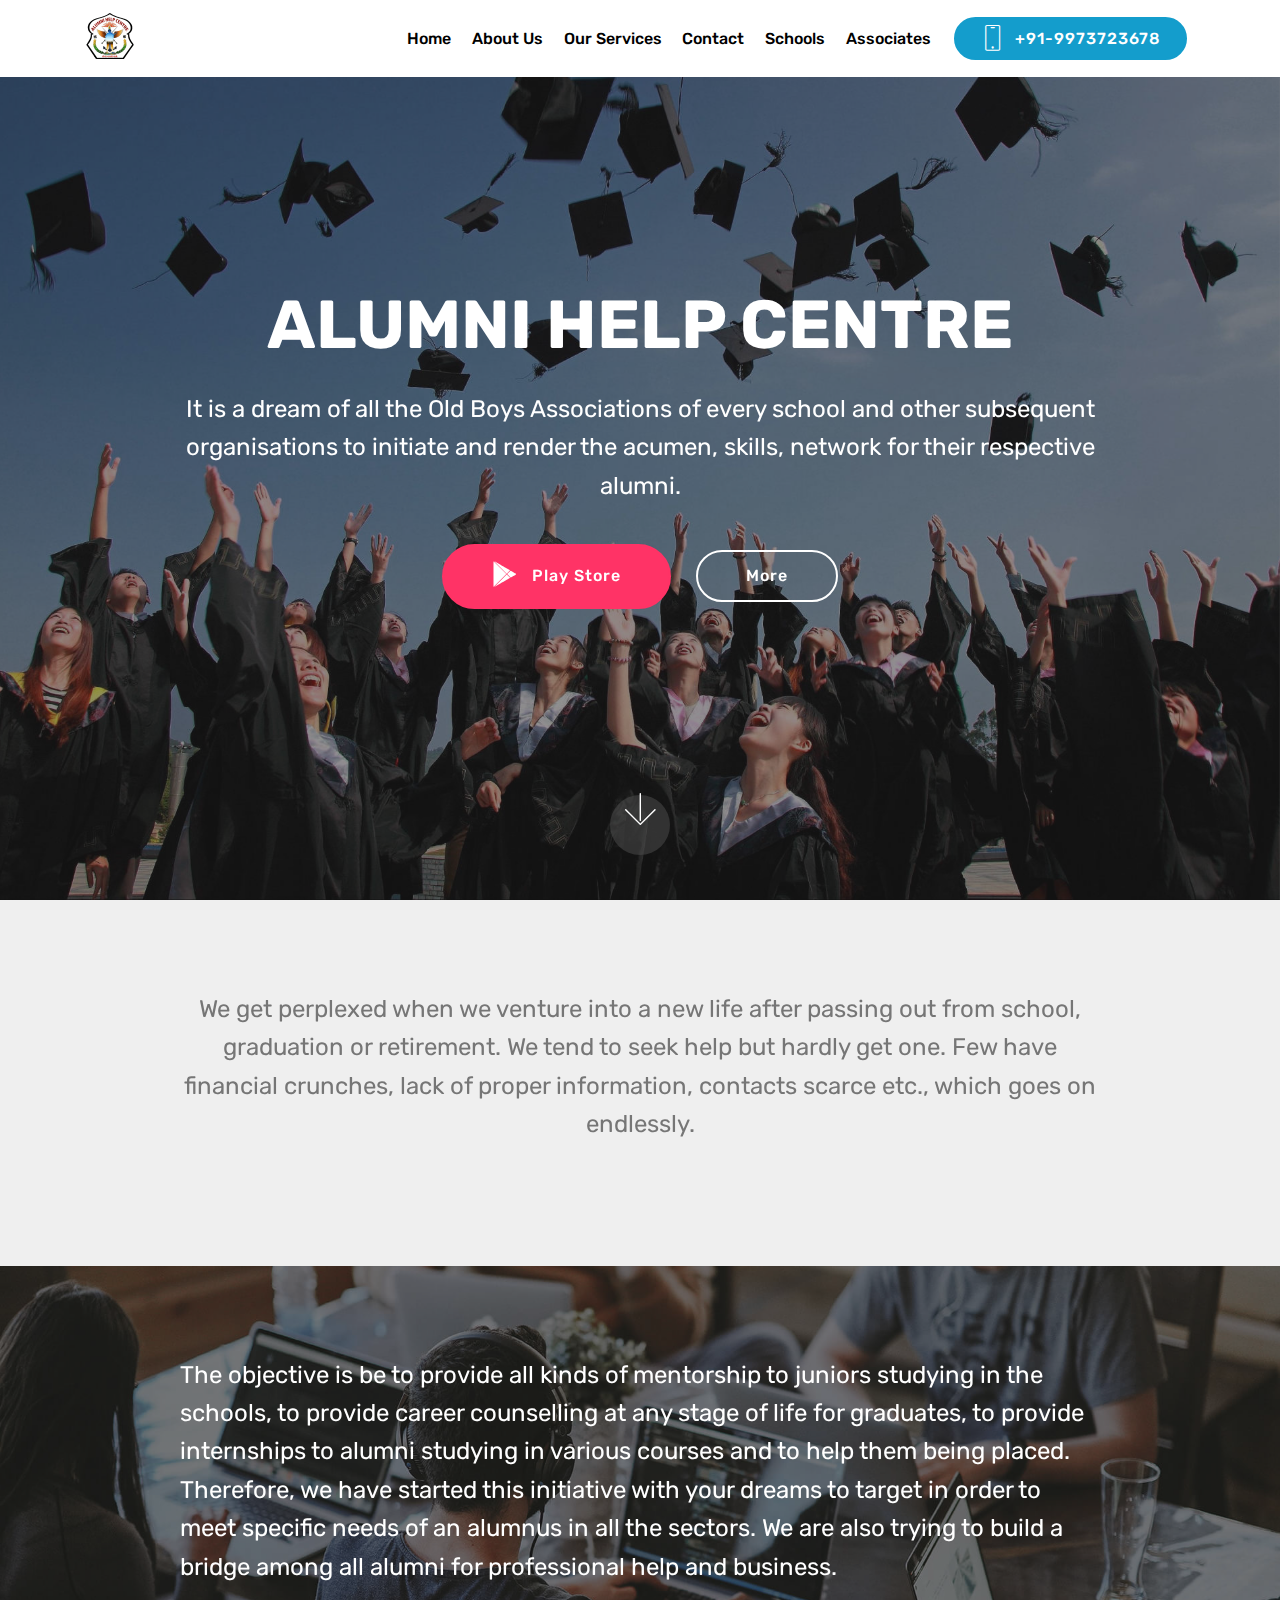
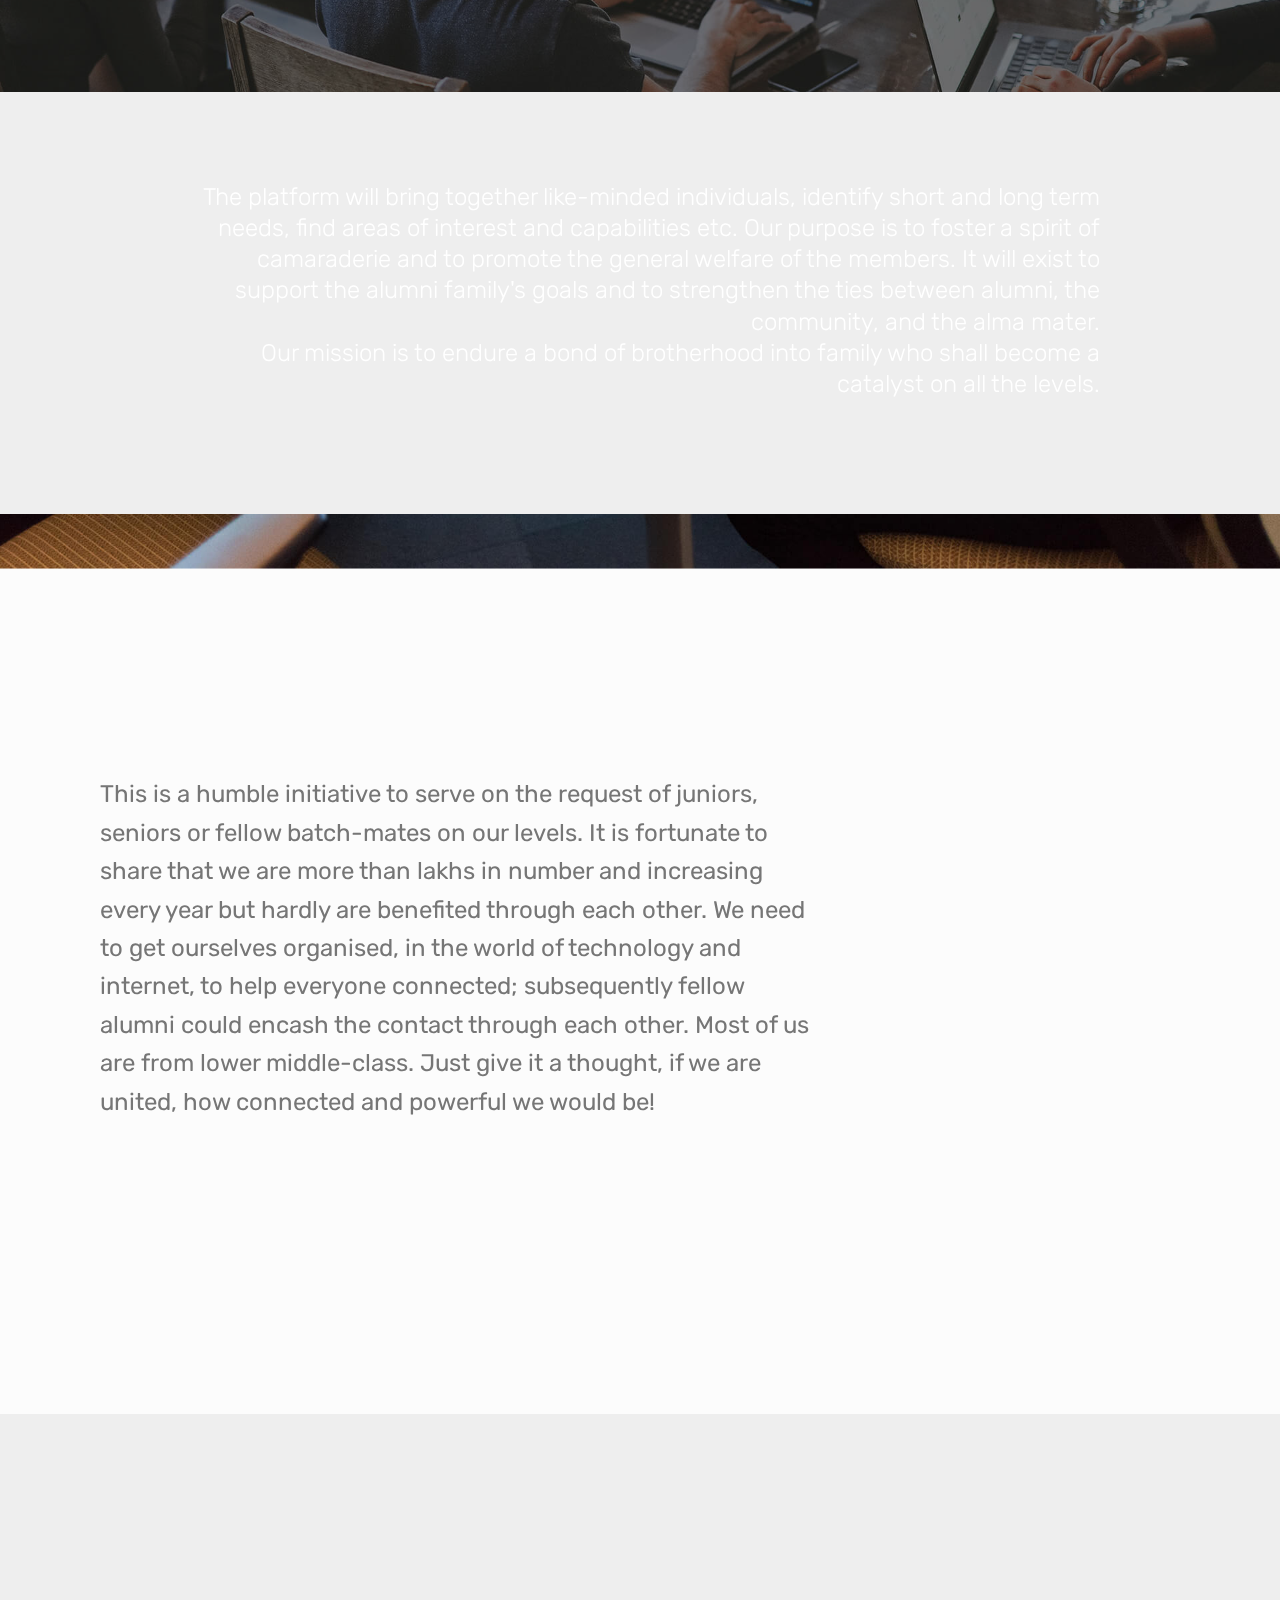
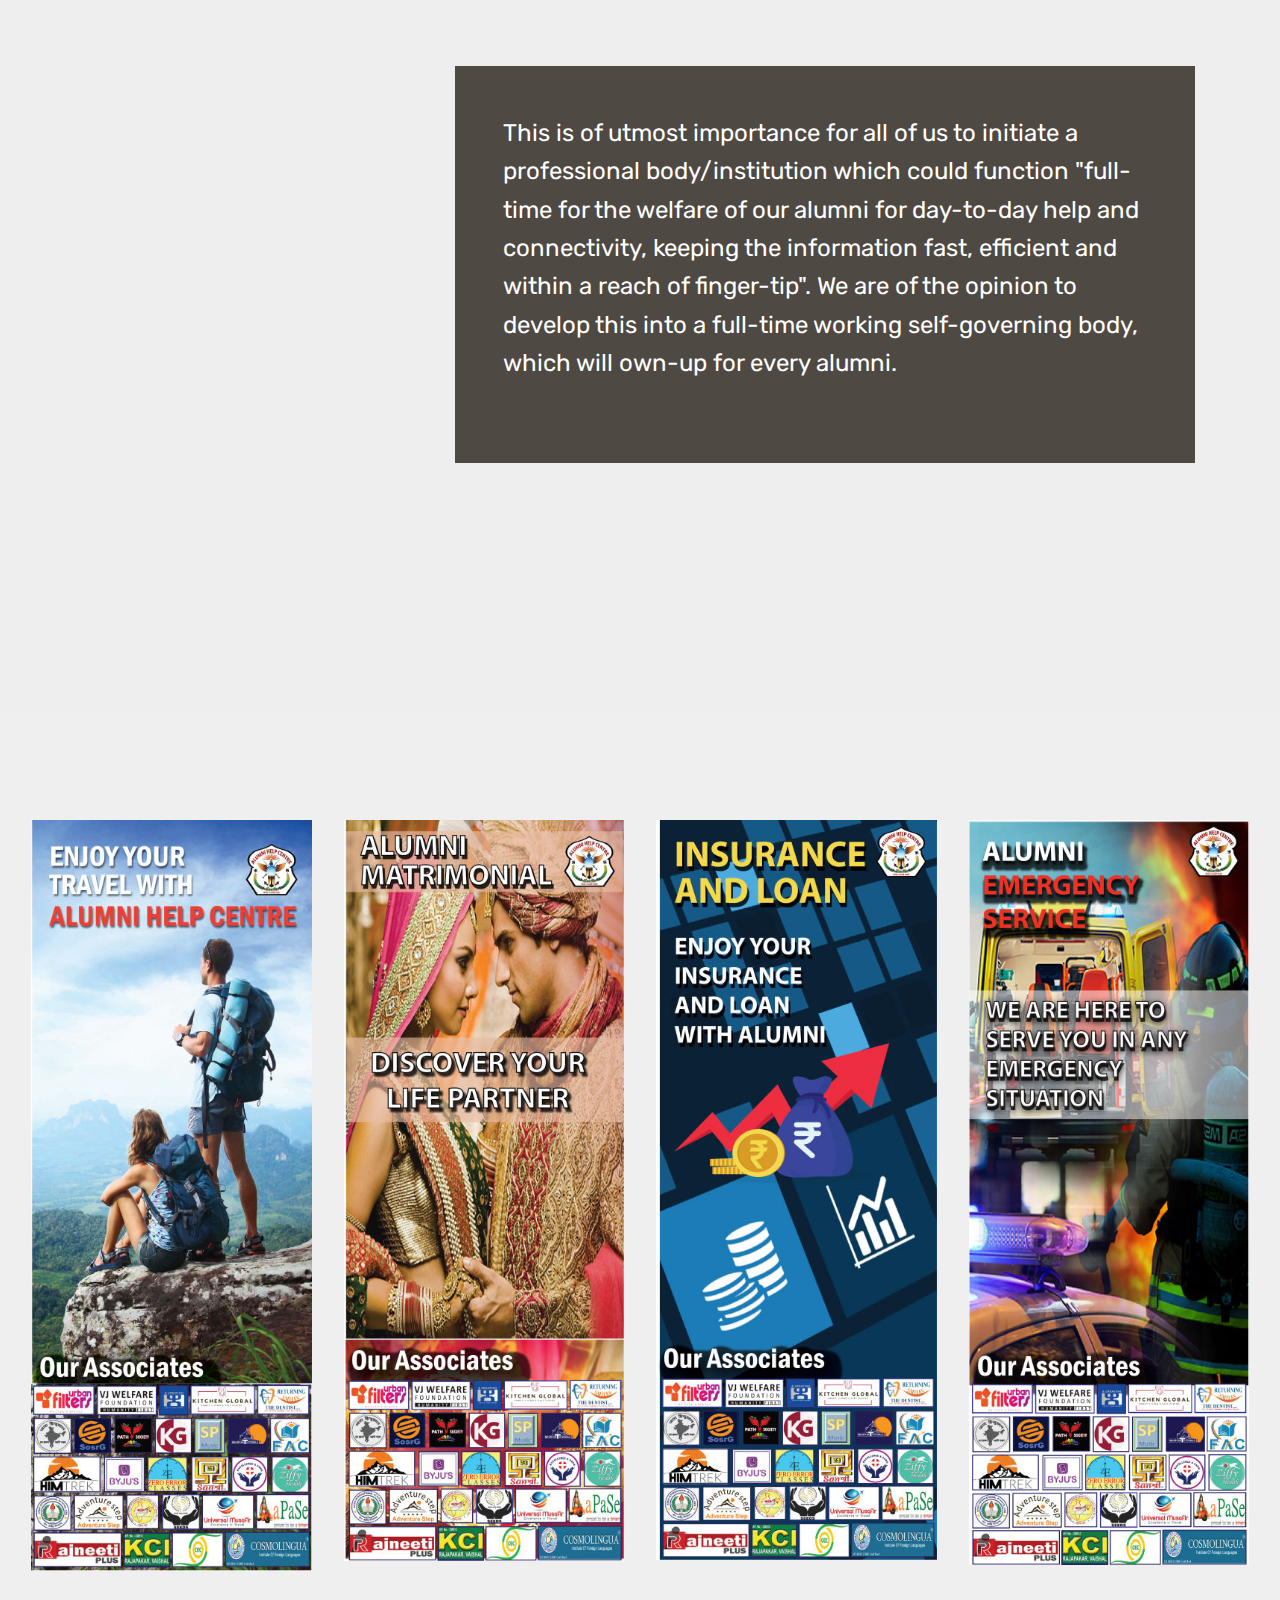
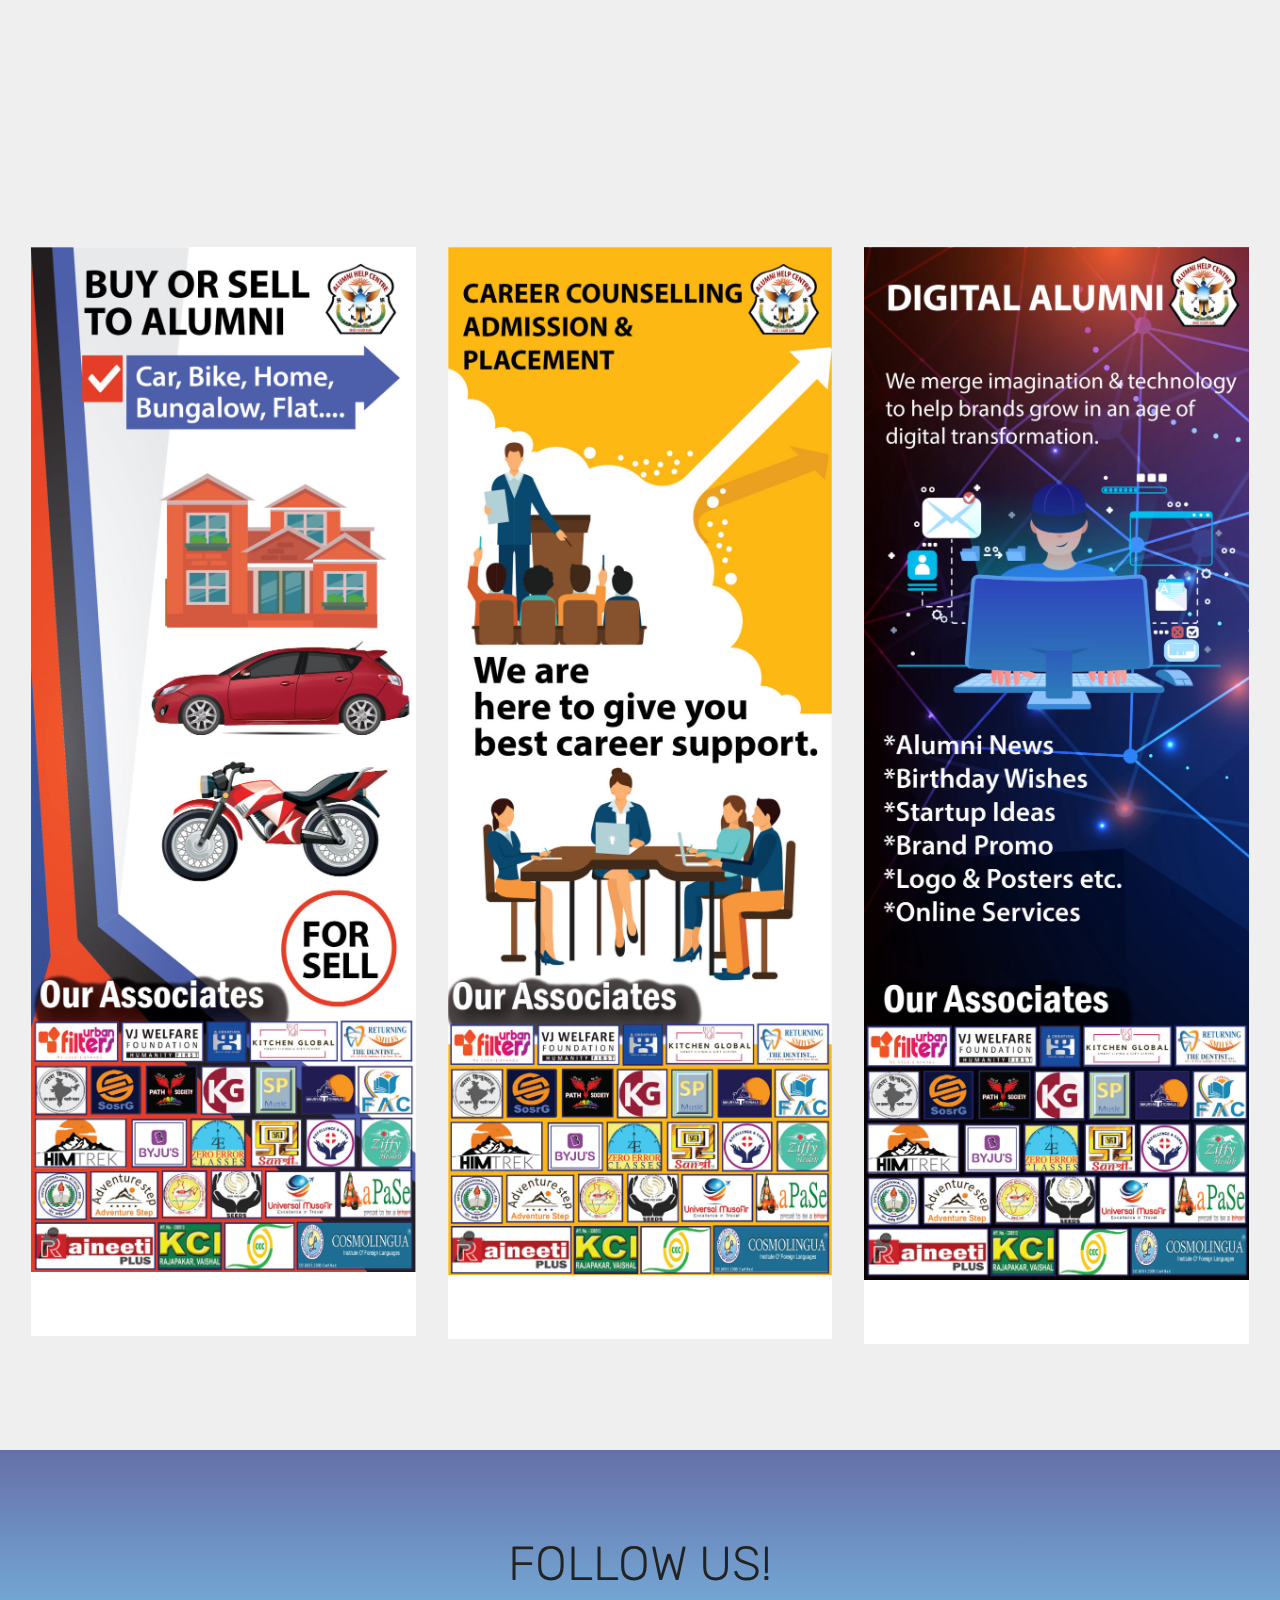
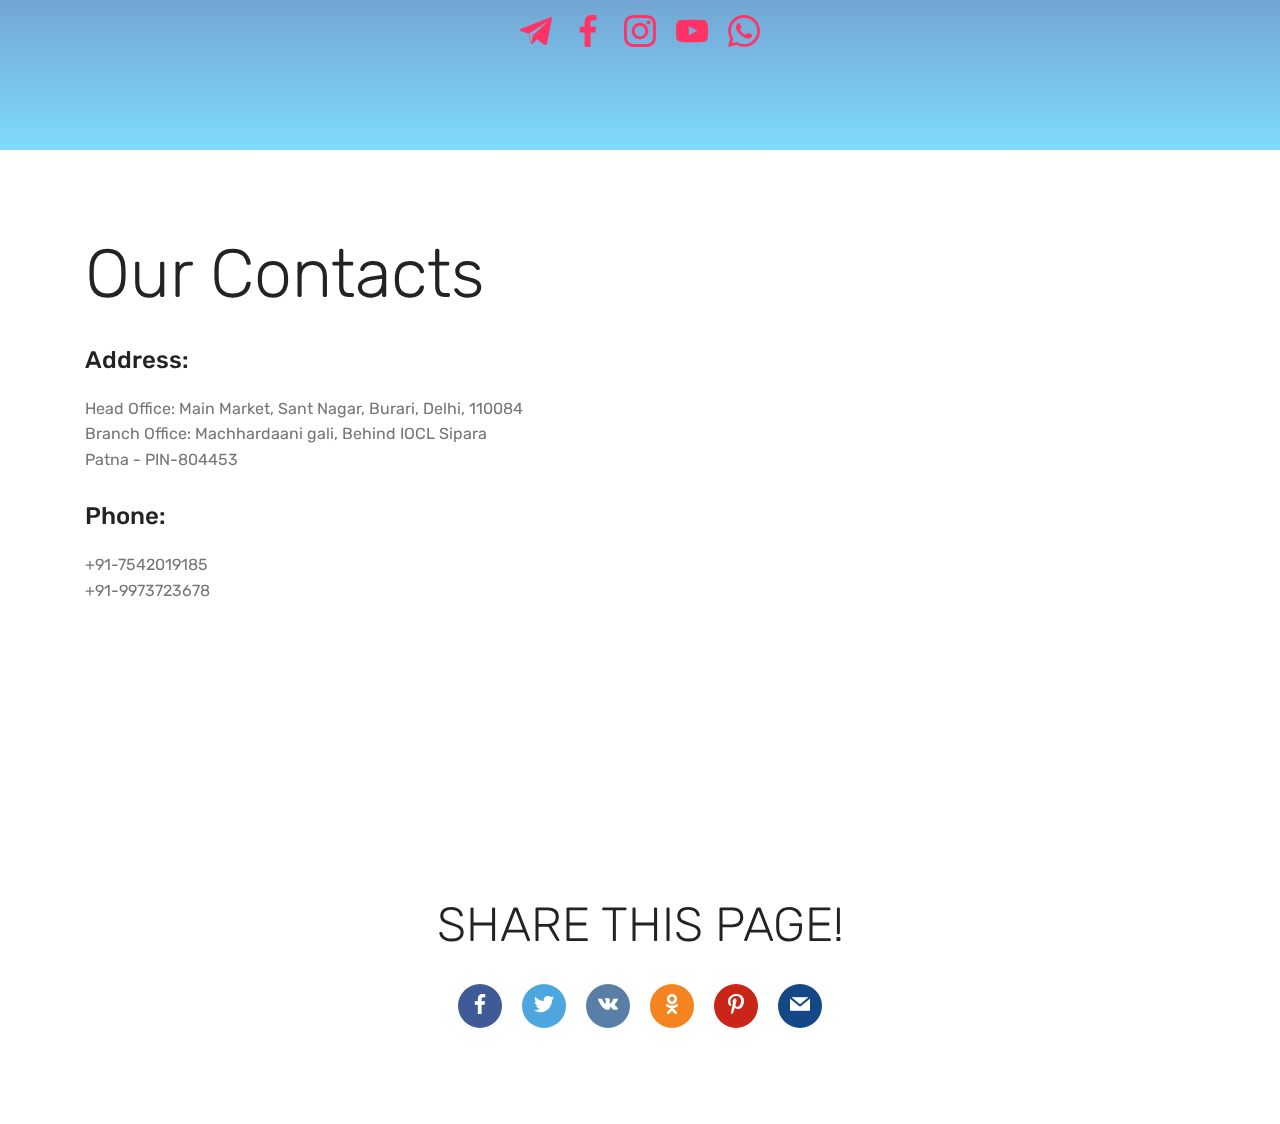
<file: index.html>
<!DOCTYPE html>
<html  >
<head>
  <!-- Site made with Mobirise Website Builder v4.11.6, https://mobirise.com -->
  <meta charset="UTF-8">
  <meta http-equiv="X-UA-Compatible" content="IE=edge">
  <meta name="generator" content="Mobirise v4.11.6, mobirise.com">
  <meta name="viewport" content="width=device-width, initial-scale=1, minimum-scale=1">
  <link rel="shortcut icon" href="assets/images/alumni-help-centre-png-122x122.png" type="image/x-icon">
  <meta name="description" content="">
  
  <title>Home</title>
  <link rel="stylesheet" href="assets/web/assets/mobirise-icons/mobirise-icons.css">
  <link rel="stylesheet" href="assets/bootstrap/css/bootstrap.min.css">
  <link rel="stylesheet" href="assets/bootstrap/css/bootstrap-grid.min.css">
  <link rel="stylesheet" href="assets/bootstrap/css/bootstrap-reboot.min.css">
  <link rel="stylesheet" href="assets/dropdown/css/style.css">
  <link rel="stylesheet" href="assets/tether/tether.min.css">
  <link rel="stylesheet" href="assets/socicon/css/styles.css">
  <link rel="stylesheet" href="assets/theme/css/style.css">
  <link rel="preload" as="style" href="assets/mobirise/css/mbr-additional.css"><link rel="stylesheet" href="assets/mobirise/css/mbr-additional.css" type="text/css">
  
  
  
</head>
<body>
  <section class="menu cid-scLhz4KxWT" once="menu" id="menu2-0">

    

    <nav class="navbar navbar-expand beta-menu navbar-dropdown align-items-center navbar-fixed-top navbar-toggleable-sm">
        <button class="navbar-toggler navbar-toggler-right" type="button" data-toggle="collapse" data-target="#navbarSupportedContent" aria-controls="navbarSupportedContent" aria-expanded="false" aria-label="Toggle navigation">
            <div class="hamburger">
                <span></span>
                <span></span>
                <span></span>
                <span></span>
            </div>
        </button>
        <div class="menu-logo">
            <div class="navbar-brand">
                <span class="navbar-logo">
                    <a href="#top">
                        <img src="assets/images/alumni-help-centre-png-122x122.png" alt="Mobirise" title="" style="height: 3.8rem;">
                    </a>
                </span>
                
            </div>
        </div>
        <div class="collapse navbar-collapse" id="navbarSupportedContent">
            <ul class="navbar-nav nav-dropdown" data-app-modern-menu="true"><li class="nav-item">
                    <a class="nav-link link text-black display-4" href="#top">
                        Home</a>
                </li><li class="nav-item"><a class="nav-link link text-black display-4" href="index.html#info3-9">
                        About Us</a></li><li class="nav-item"><a class="nav-link link text-black display-4" href="index.html#features17-6">
                        Our Services</a></li><li class="nav-item"><a class="nav-link link text-black display-4" href="index.html#contacts1-c">
                        Contact</a></li><li class="nav-item"><a class="nav-link link text-black display-4" href="#top">
                        Schools<br></a></li><li class="nav-item"><a class="nav-link link text-black display-4" href="page1.html#content2-i">
                        Associates<br></a></li></ul>
            <div class="navbar-buttons mbr-section-btn"><a class="btn btn-sm btn-primary display-4" href="tel:+1-234-567-8901">
                    <span class="btn-icon mbri-mobile mbr-iconfont mbr-iconfont-btn">
                    </span>
                    +91-9973723678</a></div>
        </div>
    </nav>
</section>

<section class="engine"><a href="https://mobirise.info/h">create a web page</a></section><section class="cid-scLhBVqjuV mbr-fullscreen mbr-parallax-background" id="header2-1">

    

    <div class="mbr-overlay" style="opacity: 0.5; background-color: rgb(35, 35, 35);"></div>

    <div class="container align-center">
        <div class="row justify-content-md-center">
            <div class="mbr-white col-md-10">
                <h1 class="mbr-section-title mbr-bold pb-3 mbr-fonts-style display-1">ALUMNI HELP CENTRE</h1>
                
                <p class="mbr-text pb-3 mbr-fonts-style display-5">
                    It is a dream of all the Old Boys Associations of every school and other subsequent organisations to initiate and render the acumen, skills, network for their respective alumni. 
                </p>
                <div class="mbr-section-btn"><a class="btn btn-md btn-secondary display-4" href="https://play.google.com/store/apps/details?id=com.akatechsoft.alumni" target="_blank"><span class="socicon socicon-play mbr-iconfont mbr-iconfont-btn"></span>Play Store</a>
                    <a class="btn btn-md btn-white-outline display-4" href="index.html#header16-2">More</a></div>
            </div>
        </div>
    </div>
    <div class="mbr-arrow hidden-sm-down" aria-hidden="true">
        <a href="#next">
            <i class="mbri-down mbr-iconfont"></i>
        </a>
    </div>
</section>

<section class="header1 cid-scLhCEGLIk" id="header16-2">

    

    

    <div class="container">
        <div class="row justify-content-md-center">
            <div class="col-md-10 align-center">
                
                
                <p class="mbr-text pb-3 mbr-fonts-style display-5">
                    We get perplexed when we venture into a new life after passing out from school, graduation or retirement. We tend to seek help but hardly get one. Few have financial crunches, lack of proper information, contacts scarce etc., which goes on endlessly.
                </p>
                
            </div>
        </div>
    </div>

</section>

<section class="mbr-section info3 cid-scLoQhemHf" id="info3-9">

    

    <div class="mbr-overlay" style="opacity: 0.5; background-color: rgb(35, 35, 35);">
    </div>

    <div class="container">
        <div class="row justify-content-center">
            <div class="media-container-column title col-12 col-md-10">
                
                
                <p class="mbr-text align-left mbr-white mbr-fonts-style display-5">
                    The objective is be to provide all kinds of mentorship to juniors studying in the schools, to provide career counselling at any stage of life for graduates, to provide internships to alumni studying in various courses and to help them being placed. Therefore, we have started this initiative with your dreams to target in order to meet specific needs of an alumnus in all the sectors. We are also trying to build a bridge among all alumni for professional help and business.
                </p>
                
            </div>
        </div>
    </div>
</section>

<section class="mbr-section info4 cid-scLoRgTZ7q" data-bg-video="http://www.youtube.com/watch?v=uNCr7NdOJgw" id="info4-a">

    

    
    <div class="container">
        <div class="justify-content-center row">
            <div class="media-container-column title col-12 col-md-10">
                
                <h3 class="mbr-section-subtitle align-right mbr-light mbr-white pb-3 mbr-fonts-style display-5">The platform will bring together like-minded individuals, identify short and long term needs, find areas of interest and capabilities etc. Our purpose is to foster a spirit of camaraderie and to promote the general welfare of the members. It will exist to support the alumni family's goals and to strengthen the ties between alumni, the community, and the alma mater.
<div>Our mission is to endure a bond of brotherhood into family who shall become a catalyst on all the levels.</div></h3>
                
                
            </div>
        </div>
    </div>
</section>

<section class="header9 cid-scLhERB6AD mbr-fullscreen mbr-parallax-background" id="header9-3">

    

    <div class="mbr-overlay" style="opacity: 0.8; background-color: rgb(255, 255, 255);">
    </div>

    <div class="container">
        <div class="media-container-column mbr-white col-lg-8 col-md-10">
            
            
            <p class="mbr-text align-left pb-3 mbr-fonts-style display-5">
                This is a humble initiative to serve on the request of juniors, seniors or fellow batch-mates on our levels. It is fortunate to share that we are more than lakhs in number and increasing every year but hardly are benefited through each other. We need to get ourselves organised, in the world of technology and internet, to help everyone connected; subsequently fellow alumni could encash the contact through each other. Most of us are from lower middle-class. Just give it a thought, if we are united, how connected and powerful we would be!
            </p>
            
        </div>
    </div>

    
</section>

<section class="header10 cid-scLhHejs7m mbr-fullscreen mbr-parallax-background" id="header10-4">

    

    

    <div class="container">
        <div class="media-container-column mbr-white p-5 align-left col-lg-8 col-md-10 ml-auto">
            
            
            <p class="mbr-text pb-3 mbr-fonts-style display-5">
               This is of utmost importance for all of us to initiate a professional body/institution which could function "full-time for the welfare of our alumni for day-to-day help and connectivity, keeping the information fast, efficient and within a reach of finger-tip". We are of the opinion to develop this into a full-time working self-governing body, which will own-up for every alumni. </p>
            
        </div>
    </div>

    
</section>

<section class="features17 cid-scLhRyu34e" id="features17-6">
    
    

    
    <div class="container-fluid">
        <div class="media-container-row">
            <div class="card p-3 col-12 col-md-6 col-lg-3">
                <div class="card-wrapper">
                    <div class="card-img">
                        <img src="assets/images/travel-376x1006.jpg" alt="Mobirise" title="">
                    </div>
                    <div class="card-box">
                        
                        
                    </div>
                </div>
            </div>

            <div class="card p-3 col-12 col-md-6 col-lg-3">
                <div class="card-wrapper">
                    <div class="card-img">
                        <img src="assets/images/matrimonial-376x993.jpg" alt="Mobirise" title="">
                    </div>
                    <div class="card-box">
                        
                        
                    </div>
                </div>
            </div>

            <div class="card p-3 col-12 col-md-6 col-lg-3">
                <div class="card-wrapper">
                    <div class="card-img">
                        <img src="assets/images/insurance-and-loan-376x991.jpg" alt="Mobirise" title="">
                    </div>
                    <div class="card-box">
                        
                        
                    </div>
                </div>
            </div>

            <div class="card p-3 col-12 col-md-6 col-lg-3">
                <div class="card-wrapper">
                    <div class="card-img">
                        <img src="assets/images/emergency-376x999.jpg" alt="Mobirise" title="">
                    </div>
                    <div class="card-box">
                        
                        
                    </div>
                </div>
            </div>
            
            
        </div>
    </div>
</section>

<section class="features17 cid-scLpPaei5H" id="features17-b">
    
    

    
    <div class="container-fluid">
        <div class="media-container-row">
            <div class="card p-3 col-12 col-md-6 col-lg-4">
                <div class="card-wrapper">
                    <div class="card-img">
                        <img src="assets/images/buy-sell-816x2175.jpg" alt="Mobirise" title="">
                    </div>
                    <div class="card-box">
                        
                        
                    </div>
                </div>
            </div>

            <div class="card p-3 col-12 col-md-6 col-lg-4">
                <div class="card-wrapper">
                    <div class="card-img">
                        <img src="assets/images/career-counselling-816x2182.jpg" alt="Mobirise" title="">
                    </div>
                    <div class="card-box">
                        
                        
                    </div>
                </div>
            </div>

            <div class="card p-3 col-12 col-md-6 col-lg-4">
                <div class="card-wrapper">
                    <div class="card-img">
                        <img src="assets/images/digital-alumni-816x2191.jpg" alt="Mobirise" title="">
                    </div>
                    <div class="card-box">
                        
                        
                    </div>
                </div>
            </div>

            
            
            
        </div>
    </div>
</section>

<section class="cid-shx63rYPtU" id="social-buttons2-d">

    

    

    <div class="container">
        <div class="media-container-row">
            <div class="col-md-8 align-center">
                <h2 class="pb-3 mbr-fonts-style display-2">
                    FOLLOW US!
                </h2>
                <div class="social-list pl-0 mb-0">
                    <a href="https://t.me/joinchat/GBepr0RTyFq6ygOL2AxkhA" target="_blank">
                        <span class="px-2 mbr-iconfont mbr-iconfont-social socicon-telegram socicon"></span>
                    </a>
                    <a href="https://www.facebook.com/pages/Mobirise/1616226671953247" target="_blank">
                        <span class="px-2 socicon-facebook socicon mbr-iconfont mbr-iconfont-social"></span>
                    </a>
                    <a href="https://instagram.com/mobirise" target="_blank">
                        <span class="px-2 socicon-instagram socicon mbr-iconfont mbr-iconfont-social"></span>
                    </a>
                    <a href="https://www.youtube.com/channel/UCV2CpcRna0sYa8rmeE4r8LQ" target="_blank">
                        <span class="px-2 mbr-iconfont mbr-iconfont-social socicon-youtube socicon"></span>
                    </a>
                    <a href="https://chat.whatsapp.com/Jss7WQSvBPXLV7vImveSvM" target="_blank">
                        <span class="px-2 mbr-iconfont mbr-iconfont-social socicon-whatsapp socicon"></span>
                    </a>
                </div>
            </div>
        </div>
    </div>
</section>

<section class="mbr-section contacts1 cid-shwWfMQJty" id="contacts1-c">
    <!---->
    
    <!---->
    <!--Overlay-->
    
    <!--Container-->
    <div class="container">
        <div class="row">
            <!--Titles-->
            <div class="title col-12">
                <h2 class="align-left mbr-fonts-style display-1">
                    Our Contacts
                </h2>
                
            </div>
            <!--Left-->
            <div class="col-12 col-md-6">
                <div class="left-block wrapper">
                    <div class="b b-adress">
                        <h5 class="align-left mbr-fonts-style m-0 display-5">
                            Address:
                        </h5>
                        <p class="mbr-text align-left mbr-fonts-style display-7">Head Office: Main Market, Sant Nagar, Burari, Delhi, 110084<br>Branch Office: Machhardaani gali, Behind IOCL Sipara<br>Patna - PIN-804453<br></p>
                    </div>
                    <div class="b b-phone">
                        <h5 class="align-left mbr-fonts-style m-0 display-5">
                            Phone:
                        </h5>
                        <p class="mbr-text align-left mbr-fonts-style display-7">+91-7542019185<br>+91-9973723678</p>
                    </div>
                    
                </div>
            </div>
            <!--Right-->
            <div class="col-12 col-md-6">
                <div class="google-map"><iframe frameborder="0" style="border:0" src="https://www.google.com/maps/embed?pb=!1m18!1m12!1m3!1d3499.1405059686394!2d77.21334781508449!3d28.715346682385153!2m3!1f0!2f0!3f0!3m2!1i1024!2i768!4f13.1!3m3!1m2!1s0x390cfe09c33703ab%3A0x566749edcb29059d!2sMain%20Market%20Ln%2C%20Delhi%2C%20110009!5e0!3m2!1sen!2sin!4v1606582411839!5m2!1sen!2sin" allowfullscreen=""></iframe></div>
            </div>
        </div>
    </div>
</section>

<section class="cid-scLi1vCwBK" id="social-buttons3-8">
    
    

    

    <div class="container">
        <div class="media-container-row">
            <div class="col-md-8 align-center">
                <h2 class="pb-3 mbr-section-title mbr-fonts-style display-2">
                    SHARE THIS PAGE!
                </h2>
                <div>
                    <div class="mbr-social-likes">
                        <span class="btn btn-social socicon-bg-facebook facebook mx-2" title="Share link on Facebook">
                            <i class="socicon socicon-facebook"></i>
                        </span>
                        <span class="btn btn-social twitter socicon-bg-twitter mx-2" title="Share link on Twitter">
                            <i class="socicon socicon-twitter"></i>
                        </span>
                        <span class="btn btn-social vkontakte socicon-bg-vkontakte mx-2" title="Share link on VKontakte">
                            <i class="socicon socicon-vkontakte"></i>
                        </span>
                        <span class="btn btn-social odnoklassniki socicon-bg-odnoklassniki mx-2" title="Share link on Odnoklassniki">
                            <i class="socicon socicon-odnoklassniki"></i>
                        </span>
                        <span class="btn btn-social pinterest socicon-bg-pinterest mx-2" title="Share link on Pinterest">
                            <i class="socicon socicon-pinterest"></i>
                        </span>
                        <span class="btn btn-social mailru socicon-bg-mail mx-2" title="Share link on Mailru">
                            <i class="socicon socicon-mail"></i>
                        </span>
                    </div>
                </div>
            </div>
        </div>
    </div>
</section>


  <script src="assets/web/assets/jquery/jquery.min.js"></script>
  <script src="assets/popper/popper.min.js"></script>
  <script src="assets/bootstrap/js/bootstrap.min.js"></script>
  <script src="assets/parallax/jarallax.min.js"></script>
  <script src="assets/smoothscroll/smooth-scroll.js"></script>
  <script src="assets/dropdown/js/nav-dropdown.js"></script>
  <script src="assets/dropdown/js/navbar-dropdown.js"></script>
  <script src="assets/tether/tether.min.js"></script>
  <script src="assets/ytplayer/jquery.mb.ytplayer.min.js"></script>
  <script src="assets/vimeoplayer/jquery.mb.vimeo_player.js"></script>
  <script src="assets/sociallikes/social-likes.js"></script>
  <script src="assets/touchswipe/jquery.touch-swipe.min.js"></script>
  <script src="assets/theme/js/script.js"></script>
  
  
</body>
</html>
</file>
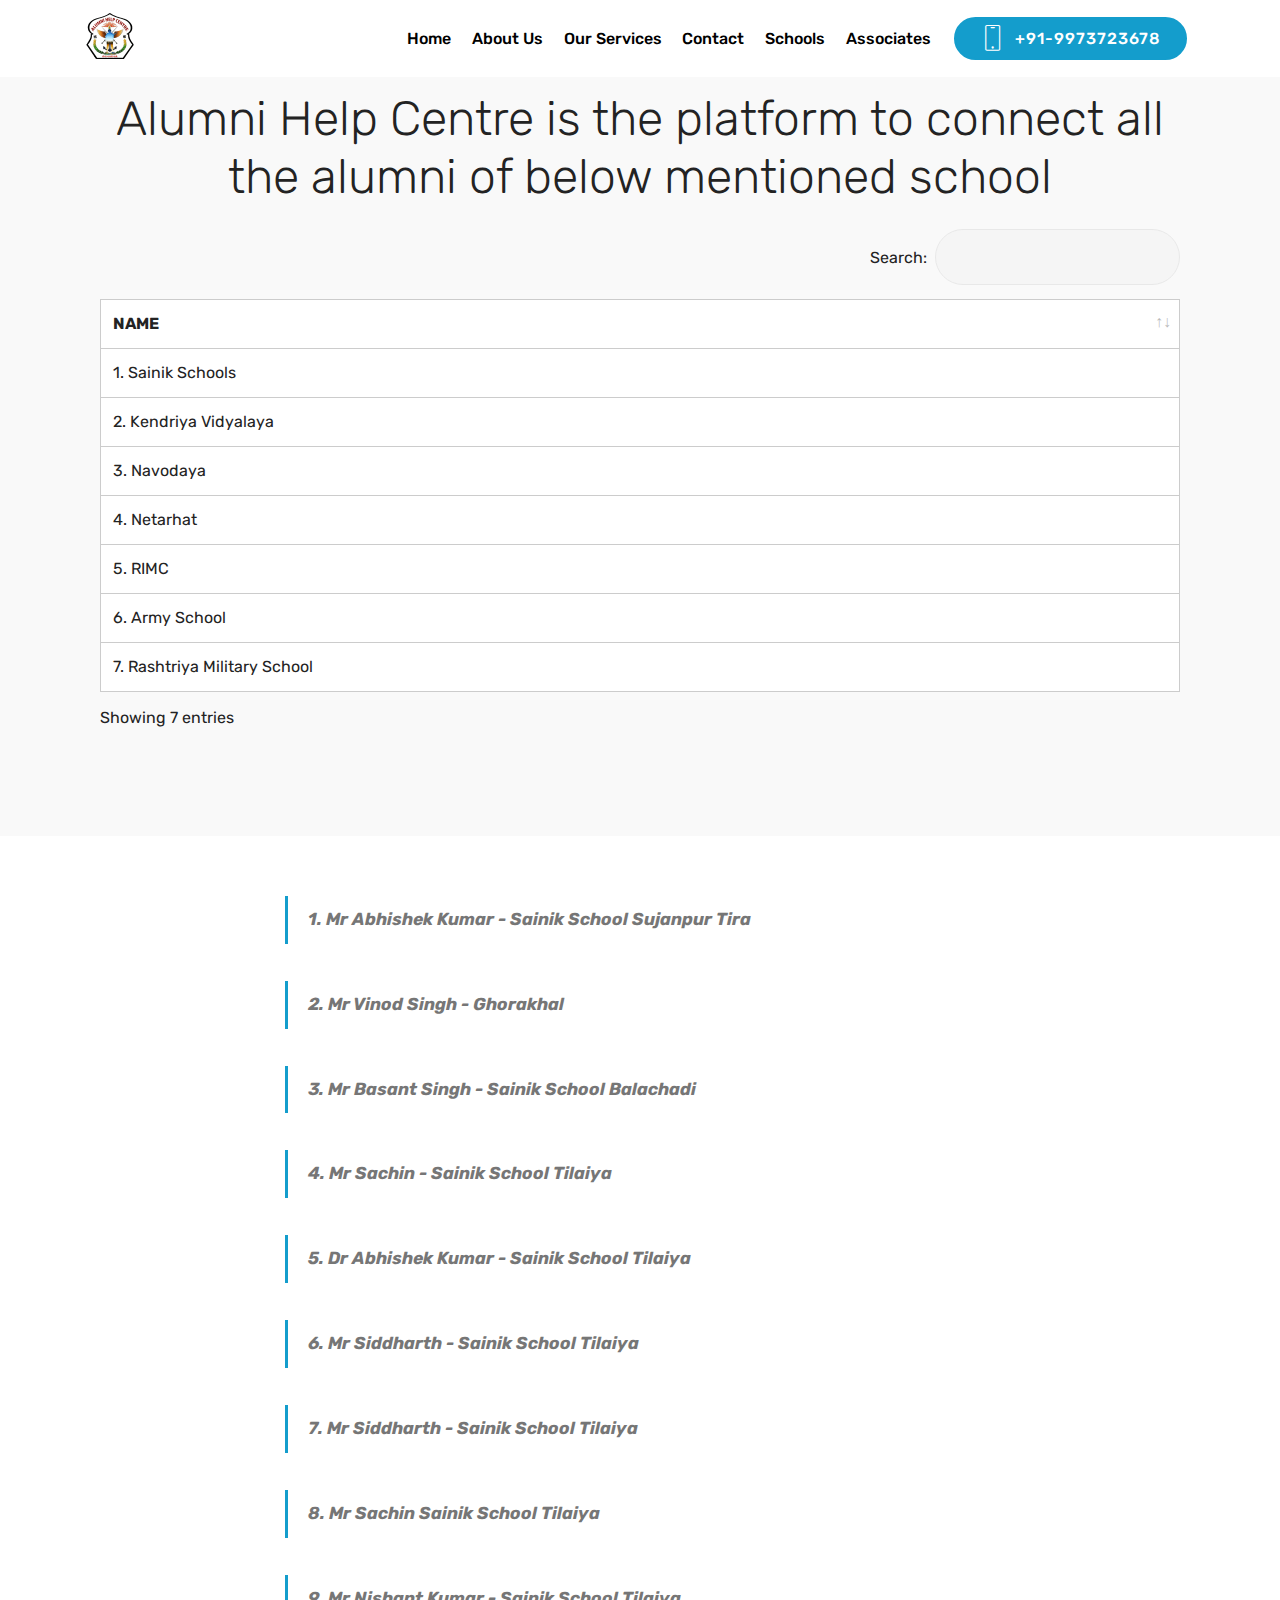
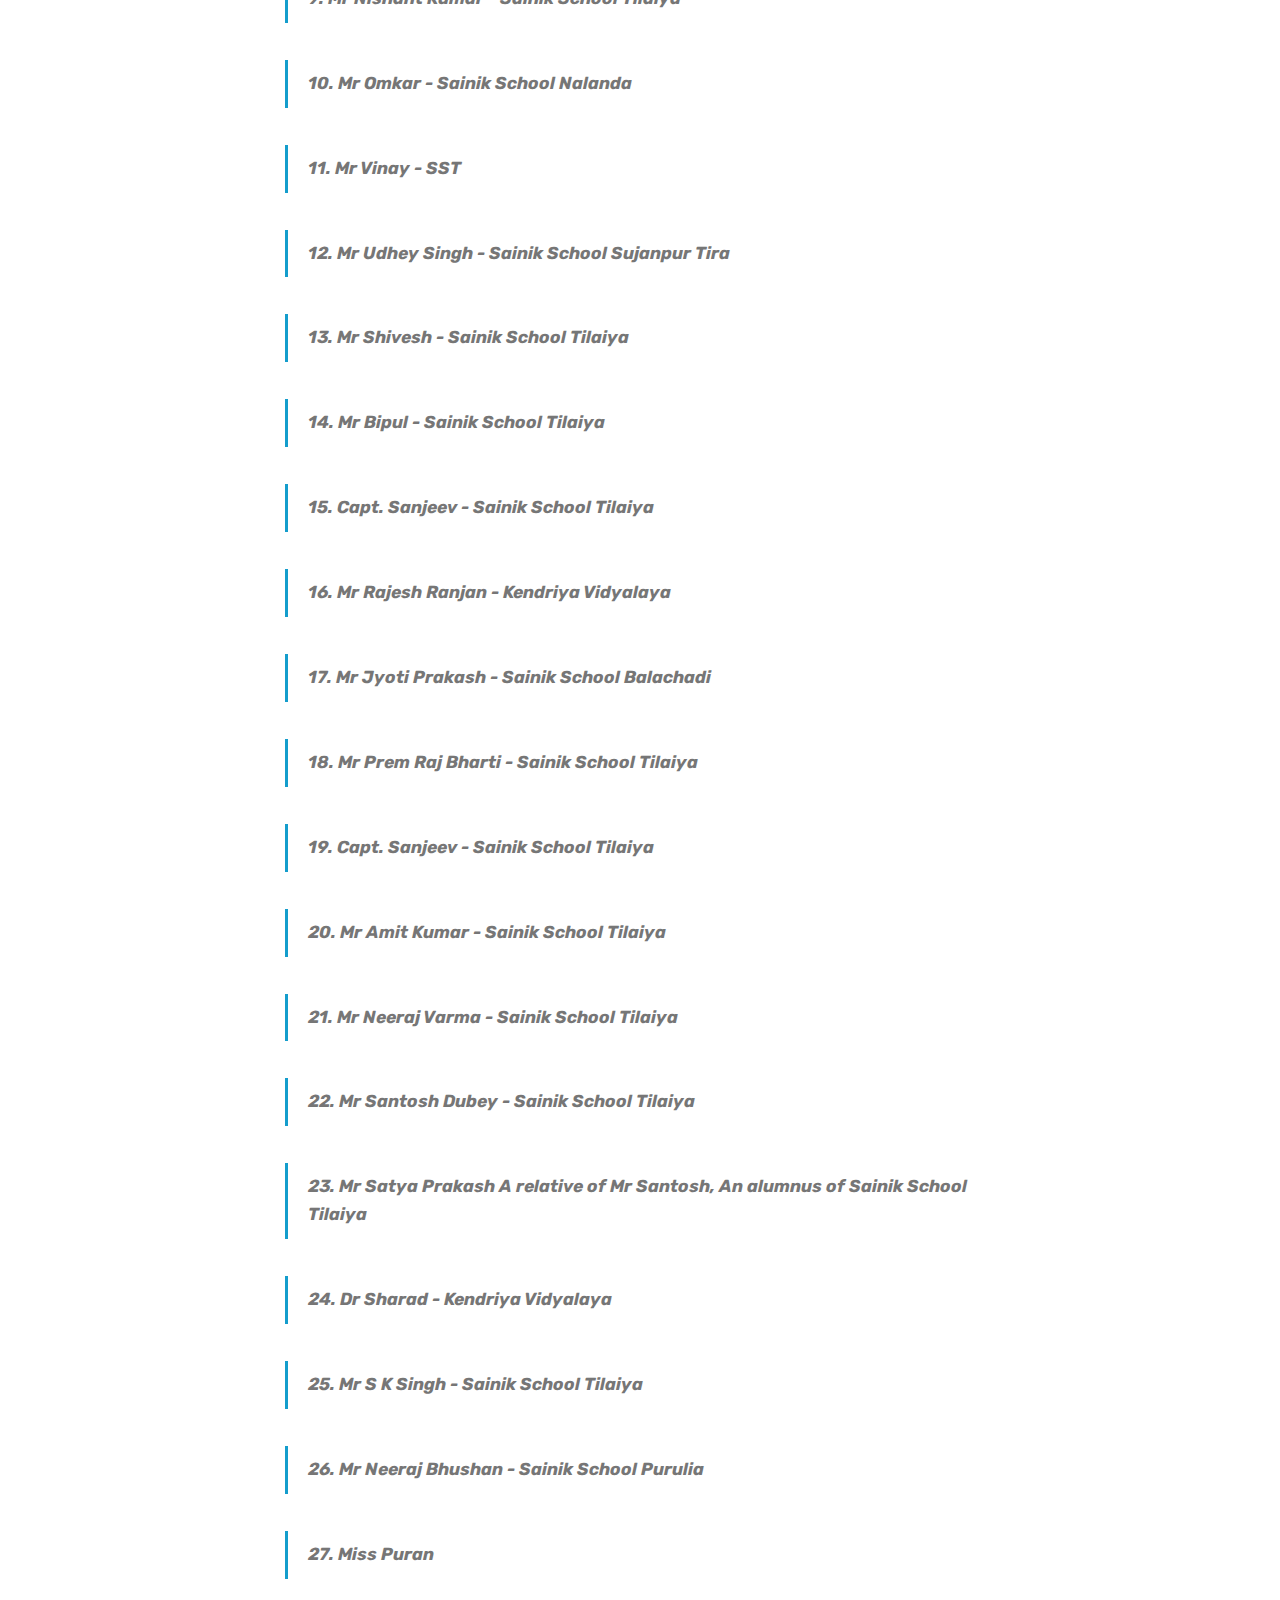
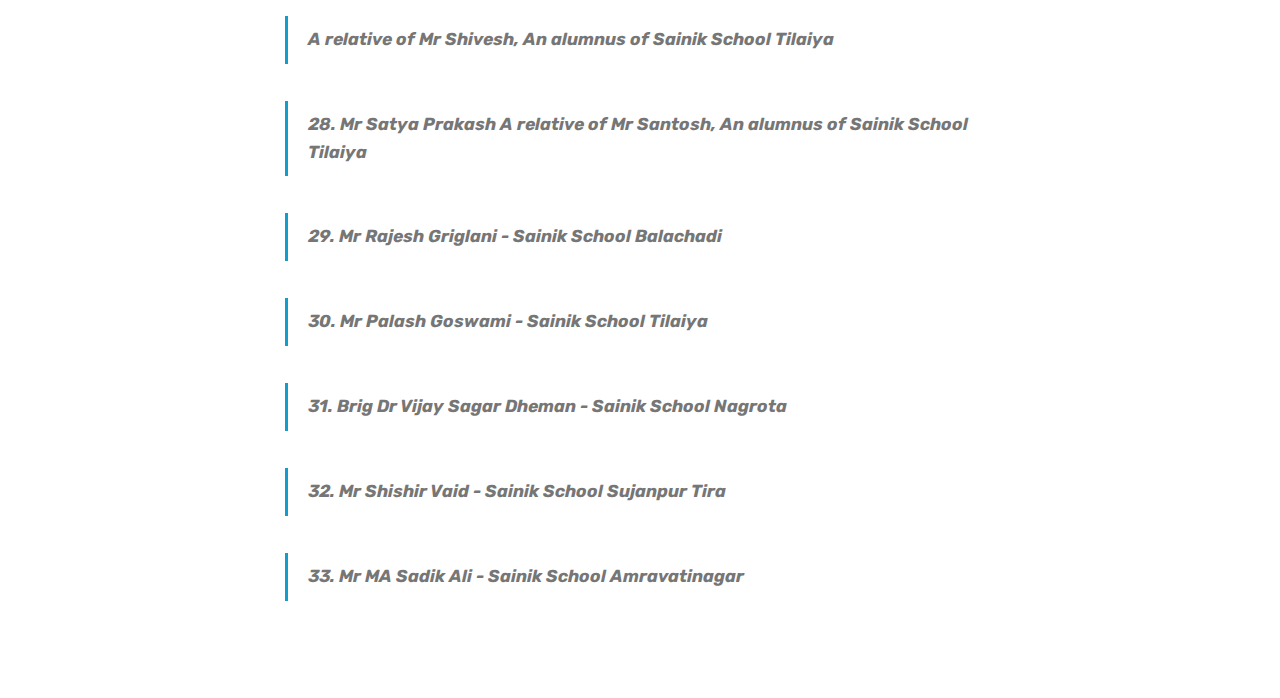
<file: page1.html>
<!DOCTYPE html>
<html  >
<head>
  <!-- Site made with Mobirise Website Builder v4.11.6, https://mobirise.com -->
  <meta charset="UTF-8">
  <meta http-equiv="X-UA-Compatible" content="IE=edge">
  <meta name="generator" content="Mobirise v4.11.6, mobirise.com">
  <meta name="viewport" content="width=device-width, initial-scale=1, minimum-scale=1">
  <link rel="shortcut icon" href="assets/images/alumni-help-centre-png-122x122.png" type="image/x-icon">
  <meta name="description" content="Associated Schools">
  
  <title>Schools</title>
  <link rel="stylesheet" href="assets/web/assets/mobirise-icons/mobirise-icons.css">
  <link rel="stylesheet" href="assets/bootstrap/css/bootstrap.min.css">
  <link rel="stylesheet" href="assets/bootstrap/css/bootstrap-grid.min.css">
  <link rel="stylesheet" href="assets/bootstrap/css/bootstrap-reboot.min.css">
  <link rel="stylesheet" href="assets/tether/tether.min.css">
  <link rel="stylesheet" href="assets/dropdown/css/style.css">
  <link rel="stylesheet" href="assets/datatables/data-tables.bootstrap4.min.css">
  <link rel="stylesheet" href="assets/theme/css/style.css">
  <link rel="preload" as="style" href="assets/mobirise/css/mbr-additional.css"><link rel="stylesheet" href="assets/mobirise/css/mbr-additional.css" type="text/css">
  
  
  
</head>
<body>
  <section class="menu cid-scLhz4KxWT" once="menu" id="menu2-e">

    

    <nav class="navbar navbar-expand beta-menu navbar-dropdown align-items-center navbar-fixed-top navbar-toggleable-sm">
        <button class="navbar-toggler navbar-toggler-right" type="button" data-toggle="collapse" data-target="#navbarSupportedContent" aria-controls="navbarSupportedContent" aria-expanded="false" aria-label="Toggle navigation">
            <div class="hamburger">
                <span></span>
                <span></span>
                <span></span>
                <span></span>
            </div>
        </button>
        <div class="menu-logo">
            <div class="navbar-brand">
                <span class="navbar-logo">
                    <a href="#top">
                        <img src="assets/images/alumni-help-centre-png-122x122.png" alt="Mobirise" title="" style="height: 3.8rem;">
                    </a>
                </span>
                
            </div>
        </div>
        <div class="collapse navbar-collapse" id="navbarSupportedContent">
            <ul class="navbar-nav nav-dropdown" data-app-modern-menu="true"><li class="nav-item">
                    <a class="nav-link link text-black display-4" href="#top">
                        Home</a>
                </li><li class="nav-item"><a class="nav-link link text-black display-4" href="index.html#info3-9">
                        About Us</a></li><li class="nav-item"><a class="nav-link link text-black display-4" href="index.html#features17-6">
                        Our Services</a></li><li class="nav-item"><a class="nav-link link text-black display-4" href="index.html#contacts1-c">
                        Contact</a></li><li class="nav-item"><a class="nav-link link text-black display-4" href="#top">
                        Schools<br></a></li><li class="nav-item"><a class="nav-link link text-black display-4" href="page1.html#content2-i">
                        Associates<br></a></li></ul>
            <div class="navbar-buttons mbr-section-btn"><a class="btn btn-sm btn-primary display-4" href="tel:+1-234-567-8901">
                    <span class="btn-icon mbri-mobile mbr-iconfont mbr-iconfont-btn">
                    </span>
                    +91-9973723678</a></div>
        </div>
    </nav>
</section>

<section class="engine"><a href="https://mobirise.info/w">html5 templates</a></section><section class="section-table cid-shyoAzmzFp" id="table1-f">

  
  
  <div class="container container-table">
      <h2 class="mbr-section-title mbr-fonts-style align-center pb-3 display-2">Alumni Help Centre is the platform to connect all the alumni of below mentioned  school</h2>
      
      <div class="table-wrapper">
        <div class="container">
          <div class="row search">
            <div class="col-md-6"></div>
            <div class="col-md-6">
                <div class="dataTables_filter">
                  <label class="searchInfo mbr-fonts-style display-7">Search:</label>
                  <input class="form-control input-sm" disabled="">
                </div>
            </div>
          </div>
        </div>

        <div class="container scroll">
          <table class="table isSearch" cellspacing="0">
            <thead>
              <tr class="table-heads ">
                  
                  
                  
                  
              <th class="head-item mbr-fonts-style display-7">
                      NAME</th></tr>
            </thead>

            <tbody>
              
              
              
              
            <tr> 
                
                
                
                
              <td class="body-item mbr-fonts-style display-7">1. Sainik Schools<br></td></tr><tr>
                
                
                
                
              <td class="body-item mbr-fonts-style display-7">2. Kendriya Vidyalaya 
<br></td></tr><tr>
                
                
                
                
              <td class="body-item mbr-fonts-style display-7">3. Navodaya
<br></td></tr><tr>
                
                
                
                
              <td class="body-item mbr-fonts-style display-7">4. Netarhat
<br></td></tr><tr>
                
                
                
                
              <td class="body-item mbr-fonts-style display-7">5. RIMC
<br></td></tr><tr>
                
                
                
                
              <td class="body-item mbr-fonts-style display-7">6. Army School
</td></tr><tr>
                
                
                
                
              <td class="body-item mbr-fonts-style display-7">7. Rashtriya Military School
</td></tr></tbody>
          </table>
        </div>
        <div class="container table-info-container">
          <div class="row info">
            <div class="col-md-6">
              <div class="dataTables_info mbr-fonts-style display-7">
                <span class="infoBefore">Showing</span>
                <span class="inactive infoRows"></span>
                <span class="infoAfter">entries</span>
                <span class="infoFilteredBefore">(filtered from</span>
                <span class="inactive infoRows"></span>
                <span class="infoFilteredAfter"> total entries)</span>
              </div>
            </div>
            <div class="col-md-6"></div>
          </div>
        </div>
      </div>
    </div>
</section>

<section class="mbr-section article content1 cid-shzb0qy3tJ" id="content2-i">

     

    <div class="container">
        <div class="media-container-row">
            <div class="mbr-text col-12 col-md-8 mbr-fonts-style display-7">
                <blockquote><strong>1. Mr Abhishek Kumar - Sainik School Sujanpur Tira</strong></blockquote><blockquote><strong>2. Mr Vinod Singh - Ghorakhal</strong></blockquote><blockquote><strong>3. Mr Basant Singh - Sainik School Balachadi</strong></blockquote><blockquote><strong>4. Mr Sachin - Sainik School Tilaiya</strong></blockquote><blockquote><strong>5. Dr Abhishek Kumar - Sainik School Tilaiya</strong></blockquote><blockquote><strong>6. Mr Siddharth  - Sainik School Tilaiya</strong></blockquote><blockquote><strong>7. Mr Siddharth - Sainik School Tilaiya</strong></blockquote><blockquote><strong>8. Mr Sachin Sainik School Tilaiya</strong></blockquote><blockquote><strong>9. Mr Nishant Kumar -  Sainik School Tilaiya</strong></blockquote><blockquote><strong>10. Mr Omkar  - Sainik School Nalanda</strong></blockquote><blockquote><strong>11. Mr Vinay  - SST</strong></blockquote><blockquote><strong>12. Mr Udhey Singh - Sainik School Sujanpur Tira</strong></blockquote><blockquote><strong>13. Mr Shivesh - Sainik School Tilaiya</strong></blockquote><blockquote><strong>14. Mr Bipul - Sainik School Tilaiya</strong></blockquote><blockquote><strong>15. Capt. Sanjeev - Sainik School Tilaiya</strong></blockquote><blockquote><strong>16. Mr Rajesh Ranjan - Kendriya Vidyalaya</strong></blockquote><blockquote><strong>17. Mr Jyoti Prakash - Sainik School Balachadi</strong></blockquote><blockquote><strong>18. Mr Prem Raj Bharti - Sainik School Tilaiya</strong></blockquote><blockquote><strong>19. Capt. Sanjeev - Sainik School Tilaiya</strong></blockquote><blockquote><strong>20. Mr Amit Kumar - Sainik School Tilaiya</strong></blockquote><blockquote><strong>21. Mr Neeraj Varma - Sainik School Tilaiya</strong></blockquote><blockquote><strong>22. Mr Santosh Dubey - Sainik School Tilaiya</strong></blockquote><blockquote><strong>23. Mr Satya Prakash&nbsp;</strong><strong>A relative of Mr Santosh, An alumnus of Sainik School Tilaiya</strong></blockquote><blockquote><strong>24. Dr Sharad - Kendriya Vidyalaya</strong></blockquote><blockquote><strong>25. Mr S K Singh - Sainik School Tilaiya</strong></blockquote><blockquote><strong>26. Mr Neeraj Bhushan - Sainik School Purulia</strong></blockquote><blockquote><strong>27. Miss Puran</strong></blockquote><blockquote><strong>A relative of Mr Shivesh, An alumnus of Sainik School Tilaiya</strong></blockquote><blockquote><strong>28.  Mr Satya Prakash&nbsp;</strong><strong>A relative of Mr Santosh, An alumnus of Sainik School Tilaiya</strong></blockquote><blockquote><strong>29.  Mr Rajesh Griglani - Sainik School Balachadi</strong></blockquote><blockquote><strong>30. Mr Palash Goswami -  Sainik School Tilaiya</strong></blockquote><blockquote><strong>31. Brig Dr Vijay Sagar Dheman - Sainik School Nagrota</strong></blockquote><blockquote><strong>32. Mr Shishir Vaid - Sainik School Sujanpur Tira</strong></blockquote><blockquote><strong>33. Mr MA Sadik Ali - Sainik School Amravatinagar</strong></blockquote>
            </div>
        </div>
    </div>
</section>


  <script src="assets/web/assets/jquery/jquery.min.js"></script>
  <script src="assets/popper/popper.min.js"></script>
  <script src="assets/bootstrap/js/bootstrap.min.js"></script>
  <script src="assets/tether/tether.min.js"></script>
  <script src="assets/smoothscroll/smooth-scroll.js"></script>
  <script src="assets/dropdown/js/nav-dropdown.js"></script>
  <script src="assets/dropdown/js/navbar-dropdown.js"></script>
  <script src="assets/touchswipe/jquery.touch-swipe.min.js"></script>
  <script src="assets/datatables/jquery.data-tables.min.js"></script>
  <script src="assets/datatables/data-tables.bootstrap4.min.js"></script>
  <script src="assets/theme/js/script.js"></script>
  
  
</body>
</html>
</file>
<file: assets/web/assets/mobirise-icons/mobirise-icons.css>
@font-face {
  font-family: 'MobiriseIcons';
  src:  url('mobirise-icons.eot?spat4u');
  src:  url('mobirise-icons.eot?spat4u#iefix') format('embedded-opentype'),
    url('mobirise-icons.ttf?spat4u') format('truetype'),
    url('mobirise-icons.woff?spat4u') format('woff'),
    url('mobirise-icons.svg?spat4u#MobiriseIcons') format('svg');
  font-weight: normal;
  font-style: normal;
  font-display: swap;
}

[class^="mbri-"], [class*=" mbri-"] {
  /* use !important to prevent issues with browser extensions that change fonts */
  font-family: MobiriseIcons !important;
  speak: none;
  font-style: normal;
  font-weight: normal;
  font-variant: normal;
  text-transform: none;
  line-height: 1;

  /* Better Font Rendering =========== */
  -webkit-font-smoothing: antialiased;
  -moz-osx-font-smoothing: grayscale;
}

.mbri-add-submenu:before {
  content: "\e900";
}
.mbri-alert:before {
  content: "\e901";
}
.mbri-align-center:before {
  content: "\e902";
}
.mbri-align-justify:before {
  content: "\e903";
}
.mbri-align-left:before {
  content: "\e904";
}
.mbri-align-right:before {
  content: "\e905";
}
.mbri-android:before {
  content: "\e906";
}
.mbri-apple:before {
  content: "\e907";
}
.mbri-arrow-down:before {
  content: "\e908";
}
.mbri-arrow-next:before {
  content: "\e909";
}
.mbri-arrow-prev:before {
  content: "\e90a";
}
.mbri-arrow-up:before {
  content: "\e90b";
}
.mbri-bold:before {
  content: "\e90c";
}
.mbri-bookmark:before {
  content: "\e90d";
}
.mbri-bootstrap:before {
  content: "\e90e";
}
.mbri-briefcase:before {
  content: "\e90f";
}
.mbri-browse:before {
  content: "\e910";
}
.mbri-bulleted-list:before {
  content: "\e911";
}
.mbri-calendar:before {
  content: "\e912";
}
.mbri-camera:before {
  content: "\e913";
}
.mbri-cart-add:before {
  content: "\e914";
}
.mbri-cart-full:before {
  content: "\e915";
}
.mbri-cash:before {
  content: "\e916";
}
.mbri-change-style:before {
  content: "\e917";
}
.mbri-chat:before {
  content: "\e918";
}
.mbri-clock:before {
  content: "\e919";
}
.mbri-close:before {
  content: "\e91a";
}
.mbri-cloud:before {
  content: "\e91b";
}
.mbri-code:before {
  content: "\e91c";
}
.mbri-contact-form:before {
  content: "\e91d";
}
.mbri-credit-card:before {
  content: "\e91e";
}
.mbri-cursor-click:before {
  content: "\e91f";
}
.mbri-cust-feedback:before {
  content: "\e920";
}
.mbri-database:before {
  content: "\e921";
}
.mbri-delivery:before {
  content: "\e922";
}
.mbri-desktop:before {
  content: "\e923";
}
.mbri-devices:before {
  content: "\e924";
}
.mbri-down:before {
  content: "\e925";
}
.mbri-download:before {
  content: "\e989";
}
.mbri-drag-n-drop:before {
  content: "\e927";
}
.mbri-drag-n-drop2:before {
  content: "\e928";
}
.mbri-edit:before {
  content: "\e929";
}
.mbri-edit2:before {
  content: "\e92a";
}
.mbri-error:before {
  content: "\e92b";
}
.mbri-extension:before {
  content: "\e92c";
}
.mbri-features:before {
  content: "\e92d";
}
.mbri-file:before {
  content: "\e92e";
}
.mbri-flag:before {
  content: "\e92f";
}
.mbri-folder:before {
  content: "\e930";
}
.mbri-gift:before {
  content: "\e931";
}
.mbri-github:before {
  content: "\e932";
}
.mbri-globe:before {
  content: "\e933";
}
.mbri-globe-2:before {
  content: "\e934";
}
.mbri-growing-chart:before {
  content: "\e935";
}
.mbri-hearth:before {
  content: "\e936";
}
.mbri-help:before {
  content: "\e937";
}
.mbri-home:before {
  content: "\e938";
}
.mbri-hot-cup:before {
  content: "\e939";
}
.mbri-idea:before {
  content: "\e93a";
}
.mbri-image-gallery:before {
  content: "\e93b";
}
.mbri-image-slider:before {
  content: "\e93c";
}
.mbri-info:before {
  content: "\e93d";
}
.mbri-italic:before {
  content: "\e93e";
}
.mbri-key:before {
  content: "\e93f";
}
.mbri-laptop:before {
  content: "\e940";
}
.mbri-layers:before {
  content: "\e941";
}
.mbri-left-right:before {
  content: "\e942";
}
.mbri-left:before {
  content: "\e943";
}
.mbri-letter:before {
  content: "\e944";
}
.mbri-like:before {
  content: "\e945";
}
.mbri-link:before {
  content: "\e946";
}
.mbri-lock:before {
  content: "\e947";
}
.mbri-login:before {
  content: "\e948";
}
.mbri-logout:before {
  content: "\e949";
}
.mbri-magic-stick:before {
  content: "\e94a";
}
.mbri-map-pin:before {
  content: "\e94b";
}
.mbri-menu:before {
  content: "\e94c";
}
.mbri-mobile:before {
  content: "\e94d";
}
.mbri-mobile2:before {
  content: "\e94e";
}
.mbri-mobirise:before {
  content: "\e94f";
}
.mbri-more-horizontal:before {
  content: "\e950";
}
.mbri-more-vertical:before {
  content: "\e951";
}
.mbri-music:before {
  content: "\e952";
}
.mbri-new-file:before {
  content: "\e953";
}
.mbri-numbered-list:before {
  content: "\e954";
}
.mbri-opened-folder:before {
  content: "\e955";
}
.mbri-pages:before {
  content: "\e956";
}
.mbri-paper-plane:before {
  content: "\e957";
}
.mbri-paperclip:before {
  content: "\e958";
}
.mbri-photo:before {
  content: "\e959";
}
.mbri-photos:before {
  content: "\e95a";
}
.mbri-pin:before {
  content: "\e95b";
}
.mbri-play:before {
  content: "\e95c";
}
.mbri-plus:before {
  content: "\e95d";
}
.mbri-preview:before {
  content: "\e95e";
}
.mbri-print:before {
  content: "\e95f";
}
.mbri-protect:before {
  content: "\e960";
}
.mbri-question:before {
  content: "\e961";
}
.mbri-quote-left:before {
  content: "\e962";
}
.mbri-quote-right:before {
  content: "\e963";
}
.mbri-refresh:before {
  content: "\e964";
}
.mbri-responsive:before {
  content: "\e965";
}
.mbri-right:before {
  content: "\e966";
}
.mbri-rocket:before {
  content: "\e967";
}
.mbri-sad-face:before {
  content: "\e968";
}
.mbri-sale:before {
  content: "\e969";
}
.mbri-save:before {
  content: "\e96a";
}
.mbri-search:before {
  content: "\e96b";
}
.mbri-setting:before {
  content: "\e96c";
}
.mbri-setting2:before {
  content: "\e96d";
}
.mbri-setting3:before {
  content: "\e96e";
}
.mbri-share:before {
  content: "\e96f";
}
.mbri-shopping-bag:before {
  content: "\e970";
}
.mbri-shopping-basket:before {
  content: "\e971";
}
.mbri-shopping-cart:before {
  content: "\e972";
}
.mbri-sites:before {
  content: "\e973";
}
.mbri-smile-face:before {
  content: "\e974";
}
.mbri-speed:before {
  content: "\e975";
}
.mbri-star:before {
  content: "\e976";
}
.mbri-success:before {
  content: "\e977";
}
.mbri-sun:before {
  content: "\e978";
}
.mbri-sun2:before {
  content: "\e979";
}
.mbri-tablet:before {
  content: "\e97a";
}
.mbri-tablet-vertical:before {
  content: "\e97b";
}
.mbri-target:before {
  content: "\e97c";
}
.mbri-timer:before {
  content: "\e97d";
}
.mbri-to-ftp:before {
  content: "\e97e";
}
.mbri-to-local-drive:before {
  content: "\e97f";
}
.mbri-touch-swipe:before {
  content: "\e980";
}
.mbri-touch:before {
  content: "\e981";
}
.mbri-trash:before {
  content: "\e982";
}
.mbri-underline:before {
  content: "\e983";
}
.mbri-unlink:before {
  content: "\e984";
}
.mbri-unlock:before {
  content: "\e985";
}
.mbri-up-down:before {
  content: "\e986";
}
.mbri-up:before {
  content: "\e987";
}
.mbri-update:before {
  content: "\e988";
}
.mbri-upload:before {
 content: "\e926"; 
}
.mbri-user:before {
  content: "\e98a";
}
.mbri-user2:before {
  content: "\e98b";
}
.mbri-users:before {
  content: "\e98c";
}
.mbri-video:before {
  content: "\e98d";
}
.mbri-video-play:before {
  content: "\e98e";
}
.mbri-watch:before {
  content: "\e98f";
}
.mbri-website-theme:before {
  content: "\e990";
}
.mbri-wifi:before {
  content: "\e991";
}
.mbri-windows:before {
  content: "\e992";
}
.mbri-zoom-out:before {
  content: "\e993";
}
.mbri-redo:before {
  content: "\e994";
}
.mbri-undo:before {
  content: "\e995";
}
</file>
<file: assets/dropdown/css/style.css>
.navbar-dropdown {
  left: 0;
  padding: 0;
  position: absolute;
  right: 0;
  top: 0;
  transition: all 0.45s ease;
  z-index: 1030;
  background: #282828; }
  .navbar-dropdown .navbar-logo {
    margin-right: 0.8rem;
    transition: margin 0.3s ease-in-out;
    vertical-align: middle; }
    .navbar-dropdown .navbar-logo img {
      height: 3.125rem;
      transition: all 0.3s ease-in-out; }
    .navbar-dropdown .navbar-logo.mbr-iconfont {
      font-size: 3.125rem;
      line-height: 3.125rem; }
  .navbar-dropdown .navbar-caption {
    font-weight: 700;
    white-space: normal;
    vertical-align: -4px;
    line-height: 3.125rem !important; }
    .navbar-dropdown .navbar-caption, .navbar-dropdown .navbar-caption:hover {
      color: inherit;
      text-decoration: none; }
  .navbar-dropdown .mbr-iconfont + .navbar-caption {
    vertical-align: -1px; }
  .navbar-dropdown.navbar-fixed-top {
    position: fixed; }
  .navbar-dropdown .navbar-brand span {
    vertical-align: -4px; }
  .navbar-dropdown.bg-color.transparent {
    background: none; }
  .navbar-dropdown.navbar-short .navbar-brand {
    padding: 0.625rem 0; }
    .navbar-dropdown.navbar-short .navbar-brand span {
      vertical-align: -1px; }
  .navbar-dropdown.navbar-short .navbar-caption {
    line-height: 2.375rem !important;
    vertical-align: -2px; }
  .navbar-dropdown.navbar-short .navbar-logo {
    margin-right: 0.5rem; }
    .navbar-dropdown.navbar-short .navbar-logo img {
      height: 2.375rem; }
    .navbar-dropdown.navbar-short .navbar-logo.mbr-iconfont {
      font-size: 2.375rem;
      line-height: 2.375rem; }
  .navbar-dropdown.navbar-short .mbr-table-cell {
    height: 3.625rem; }
  .navbar-dropdown .navbar-close {
    left: 0.6875rem;
    position: fixed;
    top: 0.75rem;
    z-index: 1000; }
  .navbar-dropdown .hamburger-icon {
    content: "";
    display: inline-block;
    vertical-align: middle;
    width: 16px;
    -webkit-box-shadow: 0 -6px 0 1px #282828,0 0 0 1px #282828,0 6px 0 1px #282828;
    -moz-box-shadow: 0 -6px 0 1px #282828,0 0 0 1px #282828,0 6px 0 1px #282828;
    box-shadow: 0 -6px 0 1px #282828,0 0 0 1px #282828,0 6px 0 1px #282828; }

.dropdown-menu .dropdown-toggle[data-toggle="dropdown-submenu"]::after {
  border-bottom: 0.35em solid transparent;
  border-left: 0.35em solid;
  border-right: 0;
  border-top: 0.35em solid transparent;
  margin-left: 0.3rem; }

.dropdown-menu .dropdown-item:focus {
  outline: 0; }

.nav-dropdown {
  font-size: 0.75rem;
  font-weight: 500;
  height: auto !important; }
  .nav-dropdown .nav-btn {
    padding-left: 1rem; }
  .nav-dropdown .link {
    margin: .667em 1.667em;
    font-weight: 500;
    padding: 0;
    transition: color .2s ease-in-out; }
    .nav-dropdown .link.dropdown-toggle {
      margin-right: 2.583em; }
      .nav-dropdown .link.dropdown-toggle::after {
        margin-left: .25rem;
        border-top: 0.35em solid;
        border-right: 0.35em solid transparent;
        border-left: 0.35em solid transparent;
        border-bottom: 0; }
      .nav-dropdown .link.dropdown-toggle[aria-expanded="true"] {
        margin: 0;
        padding: 0.667em 3.263em  0.667em 1.667em; }
  .nav-dropdown .link::after,
  .nav-dropdown .dropdown-item::after {
    color: inherit; }
  .nav-dropdown .btn {
    font-size: 0.75rem;
    font-weight: 700;
    letter-spacing: 0;
    margin-bottom: 0;
    padding-left: 1.25rem;
    padding-right: 1.25rem; }
  .nav-dropdown .dropdown-menu {
    border-radius: 0;
    border: 0;
    left: 0;
    margin: 0;
    padding-bottom: 1.25rem;
    padding-top: 1.25rem;
    position: relative; }
  .nav-dropdown .dropdown-submenu {
    margin-left: 0.125rem;
    top: 0; }
  .nav-dropdown .dropdown-item {
    font-weight: 500;
    line-height: 2;
    padding: 0.3846em 4.615em 0.3846em 1.5385em;
    position: relative;
    transition: color .2s ease-in-out, background-color .2s ease-in-out; }
    .nav-dropdown .dropdown-item::after {
      margin-top: -0.3077em;
      position: absolute;
      right: 1.1538em;
      top: 50%; }
    .nav-dropdown .dropdown-item:focus, .nav-dropdown .dropdown-item:hover {
      background: none; }

@media (max-width: 767px) {
  .nav-dropdown.navbar-toggleable-sm {
    bottom: 0;
    display: none;
    left: 0;
    overflow-x: hidden;
    position: fixed;
    top: 0;
    transform: translateX(-100%);
    -ms-transform: translateX(-100%);
    -webkit-transform: translateX(-100%);
    width: 18.75rem;
    z-index: 999; } }
.nav-dropdown.navbar-toggleable-xl {
  bottom: 0;
  display: none;
  left: 0;
  overflow-x: hidden;
  position: fixed;
  top: 0;
  transform: translateX(-100%);
  -ms-transform: translateX(-100%);
  -webkit-transform: translateX(-100%);
  width: 18.75rem;
  z-index: 999; }

.nav-dropdown-sm {
  display: block !important;
  overflow-x: hidden;
  overflow: auto;
  padding-top: 3.875rem; }
  .nav-dropdown-sm::after {
    content: "";
    display: block;
    height: 3rem;
    width: 100%; }
  .nav-dropdown-sm.collapse.in ~ .navbar-close {
    display: block !important; }
  .nav-dropdown-sm.collapsing, .nav-dropdown-sm.collapse.in {
    transform: translateX(0);
    -ms-transform: translateX(0);
    -webkit-transform: translateX(0);
    transition: all 0.25s ease-out;
    -webkit-transition: all 0.25s ease-out;
    background: #282828; }
  .nav-dropdown-sm.collapsing[aria-expanded="false"] {
    transform: translateX(-100%);
    -ms-transform: translateX(-100%);
    -webkit-transform: translateX(-100%); }
  .nav-dropdown-sm .nav-item {
    display: block;
    margin-left: 0 !important;
    padding-left: 0; }
  .nav-dropdown-sm .link,
  .nav-dropdown-sm .dropdown-item {
    border-top: 1px dotted rgba(255, 255, 255, 0.1);
    font-size: 0.8125rem;
    line-height: 1.6;
    margin: 0 !important;
    padding: 0.875rem 2.4rem 0.875rem 1.5625rem !important;
    position: relative;
    white-space: normal; }
    .nav-dropdown-sm .link:focus, .nav-dropdown-sm .link:hover,
    .nav-dropdown-sm .dropdown-item:focus,
    .nav-dropdown-sm .dropdown-item:hover {
      background: rgba(0, 0, 0, 0.2) !important;
      color: #c0a375; }
  .nav-dropdown-sm .nav-btn {
    position: relative;
    padding: 1.5625rem 1.5625rem 0 1.5625rem; }
    .nav-dropdown-sm .nav-btn::before {
      border-top: 1px dotted rgba(255, 255, 255, 0.1);
      content: "";
      left: 0;
      position: absolute;
      top: 0;
      width: 100%; }
    .nav-dropdown-sm .nav-btn + .nav-btn {
      padding-top: 0.625rem; }
      .nav-dropdown-sm .nav-btn + .nav-btn::before {
        display: none; }
  .nav-dropdown-sm .btn {
    padding: 0.625rem 0; }
  .nav-dropdown-sm .dropdown-toggle[data-toggle="dropdown-submenu"]::after {
    margin-left: .25rem;
    border-top: 0.35em solid;
    border-right: 0.35em solid transparent;
    border-left: 0.35em solid transparent;
    border-bottom: 0; }
  .nav-dropdown-sm .dropdown-toggle[data-toggle="dropdown-submenu"][aria-expanded="true"]::after {
    border-top: 0;
    border-right: 0.35em solid transparent;
    border-left: 0.35em solid transparent;
    border-bottom: 0.35em solid; }
  .nav-dropdown-sm .dropdown-menu {
    margin: 0;
    padding: 0;
    position: relative;
    top: 0;
    left: 0;
    width: 100%;
    border: 0;
    float: none;
    border-radius: 0;
    background: none; }
  .nav-dropdown-sm .dropdown-submenu {
    left: 100%;
    margin-left: 0.125rem;
    margin-top: -1.25rem;
    top: 0; }

.navbar-toggleable-sm .nav-dropdown .dropdown-menu {
  position: absolute; }

.navbar-toggleable-sm .nav-dropdown .dropdown-submenu {
  left: 100%;
  margin-left: 0.125rem;
  margin-top: -1.25rem;
  top: 0; }

.navbar-toggleable-sm.opened .nav-dropdown .dropdown-menu {
  position: relative; }

.navbar-toggleable-sm.opened .nav-dropdown .dropdown-submenu {
  left: 0;
  margin-left: 00rem;
  margin-top: 0rem;
  top: 0; }

.is-builder .nav-dropdown.collapsing {
  transition: none !important; }

/*# sourceMappingURL=style.css.map */
</file>
<file: assets/socicon/css/styles.css>
@charset "UTF-8";

@font-face {
  font-family: "socicon";
  src:url("../fonts/socicon.eot");
  src:url("../fonts/socicon.eot?#iefix") format("embedded-opentype"),
    url("../fonts/socicon.woff") format("woff"),
    url("../fonts/socicon.ttf") format("truetype"),
    url("../fonts/socicon.svg#socicon") format("svg");
  font-weight: normal;
  font-style: normal;
  font-display:swap;
}

[data-icon]:before {
  font-family: "socicon" !important;
  content: attr(data-icon);
  font-style: normal !important;
  font-weight: normal !important;
  font-variant: normal !important;
  text-transform: none !important;
  speak: none;
  line-height: 1;
  -webkit-font-smoothing: antialiased;
  -moz-osx-font-smoothing: grayscale;
}

[class^="socicon-"]:before,
[class*=" socicon-"]:before {
  font-family: "socicon" !important;
  font-style: normal !important;
  font-weight: normal !important;
  font-variant: normal !important;
  text-transform: none !important;
  speak: none;
  line-height: 1;
  -webkit-font-smoothing: antialiased;
  -moz-osx-font-smoothing: grayscale;
}

.socicon-modelmayhem:before {
  content: "\e000";
}
.socicon-mixcloud:before {
  content: "\e001";
}
.socicon-drupal:before {
  content: "\e002";
}
.socicon-swarm:before {
  content: "\e003";
}
.socicon-istock:before {
  content: "\e004";
}
.socicon-yammer:before {
  content: "\e005";
}
.socicon-ello:before {
  content: "\e006";
}
.socicon-stackoverflow:before {
  content: "\e007";
}
.socicon-persona:before {
  content: "\e008";
}
.socicon-triplej:before {
  content: "\e009";
}
.socicon-houzz:before {
  content: "\e00a";
}
.socicon-rss:before {
  content: "\e00b";
}
.socicon-paypal:before {
  content: "\e00c";
}
.socicon-odnoklassniki:before {
  content: "\e00d";
}
.socicon-airbnb:before {
  content: "\e00e";
}
.socicon-periscope:before {
  content: "\e00f";
}
.socicon-outlook:before {
  content: "\e010";
}
.socicon-coderwall:before {
  content: "\e011";
}
.socicon-tripadvisor:before {
  content: "\e012";
}
.socicon-appnet:before {
  content: "\e013";
}
.socicon-goodreads:before {
  content: "\e014";
}
.socicon-tripit:before {
  content: "\e015";
}
.socicon-lanyrd:before {
  content: "\e016";
}
.socicon-slideshare:before {
  content: "\e017";
}
.socicon-buffer:before {
  content: "\e018";
}
.socicon-disqus:before {
  content: "\e019";
}
.socicon-vkontakte:before {
  content: "\e01a";
}
.socicon-whatsapp:before {
  content: "\e01b";
}
.socicon-patreon:before {
  content: "\e01c";
}
.socicon-storehouse:before {
  content: "\e01d";
}
.socicon-pocket:before {
  content: "\e01e";
}
.socicon-mail:before {
  content: "\e01f";
}
.socicon-blogger:before {
  content: "\e020";
}
.socicon-technorati:before {
  content: "\e021";
}
.socicon-reddit:before {
  content: "\e022";
}
.socicon-dribbble:before {
  content: "\e023";
}
.socicon-stumbleupon:before {
  content: "\e024";
}
.socicon-digg:before {
  content: "\e025";
}
.socicon-envato:before {
  content: "\e026";
}
.socicon-behance:before {
  content: "\e027";
}
.socicon-delicious:before {
  content: "\e028";
}
.socicon-deviantart:before {
  content: "\e029";
}
.socicon-forrst:before {
  content: "\e02a";
}
.socicon-play:before {
  content: "\e02b";
}
.socicon-zerply:before {
  content: "\e02c";
}
.socicon-wikipedia:before {
  content: "\e02d";
}
.socicon-apple:before {
  content: "\e02e";
}
.socicon-flattr:before {
  content: "\e02f";
}
.socicon-github:before {
  content: "\e030";
}
.socicon-renren:before {
  content: "\e031";
}
.socicon-friendfeed:before {
  content: "\e032";
}
.socicon-newsvine:before {
  content: "\e033";
}
.socicon-identica:before {
  content: "\e034";
}
.socicon-bebo:before {
  content: "\e035";
}
.socicon-zynga:before {
  content: "\e036";
}
.socicon-steam:before {
  content: "\e037";
}
.socicon-xbox:before {
  content: "\e038";
}
.socicon-windows:before {
  content: "\e039";
}
.socicon-qq:before {
  content: "\e03a";
}
.socicon-douban:before {
  content: "\e03b";
}
.socicon-meetup:before {
  content: "\e03c";
}
.socicon-playstation:before {
  content: "\e03d";
}
.socicon-android:before {
  content: "\e03e";
}
.socicon-snapchat:before {
  content: "\e03f";
}
.socicon-twitter:before {
  content: "\e040";
}
.socicon-facebook:before {
  content: "\e041";
}
.socicon-googleplus:before {
  content: "\e042";
}
.socicon-pinterest:before {
  content: "\e043";
}
.socicon-foursquare:before {
  content: "\e044";
}
.socicon-yahoo:before {
  content: "\e045";
}
.socicon-skype:before {
  content: "\e046";
}
.socicon-yelp:before {
  content: "\e047";
}
.socicon-feedburner:before {
  content: "\e048";
}
.socicon-linkedin:before {
  content: "\e049";
}
.socicon-viadeo:before {
  content: "\e04a";
}
.socicon-xing:before {
  content: "\e04b";
}
.socicon-myspace:before {
  content: "\e04c";
}
.socicon-soundcloud:before {
  content: "\e04d";
}
.socicon-spotify:before {
  content: "\e04e";
}
.socicon-grooveshark:before {
  content: "\e04f";
}
.socicon-lastfm:before {
  content: "\e050";
}
.socicon-youtube:before {
  content: "\e051";
}
.socicon-vimeo:before {
  content: "\e052";
}
.socicon-dailymotion:before {
  content: "\e053";
}
.socicon-vine:before {
  content: "\e054";
}
.socicon-flickr:before {
  content: "\e055";
}
.socicon-500px:before {
  content: "\e056";
}
.socicon-wordpress:before {
  content: "\e058";
}
.socicon-tumblr:before {
  content: "\e059";
}
.socicon-twitch:before {
  content: "\e05a";
}
.socicon-8tracks:before {
  content: "\e05b";
}
.socicon-amazon:before {
  content: "\e05c";
}
.socicon-icq:before {
  content: "\e05d";
}
.socicon-smugmug:before {
  content: "\e05e";
}
.socicon-ravelry:before {
  content: "\e05f";
}
.socicon-weibo:before {
  content: "\e060";
}
.socicon-baidu:before {
  content: "\e061";
}
.socicon-angellist:before {
  content: "\e062";
}
.socicon-ebay:before {
  content: "\e063";
}
.socicon-imdb:before {
  content: "\e064";
}
.socicon-stayfriends:before {
  content: "\e065";
}
.socicon-residentadvisor:before {
  content: "\e066";
}
.socicon-google:before {
  content: "\e067";
}
.socicon-yandex:before {
  content: "\e068";
}
.socicon-sharethis:before {
  content: "\e069";
}
.socicon-bandcamp:before {
  content: "\e06a";
}
.socicon-itunes:before {
  content: "\e06b";
}
.socicon-deezer:before {
  content: "\e06c";
}
.socicon-telegram:before {
  content: "\e06e";
}
.socicon-openid:before {
  content: "\e06f";
}
.socicon-amplement:before {
  content: "\e070";
}
.socicon-viber:before {
  content: "\e071";
}
.socicon-zomato:before {
  content: "\e072";
}
.socicon-draugiem:before {
  content: "\e074";
}
.socicon-endomodo:before {
  content: "\e075";
}
.socicon-filmweb:before {
  content: "\e076";
}
.socicon-stackexchange:before {
  content: "\e077";
}
.socicon-wykop:before {
  content: "\e078";
}
.socicon-teamspeak:before {
  content: "\e079";
}
.socicon-teamviewer:before {
  content: "\e07a";
}
.socicon-ventrilo:before {
  content: "\e07b";
}
.socicon-younow:before {
  content: "\e07c";
}
.socicon-raidcall:before {
  content: "\e07d";
}
.socicon-mumble:before {
  content: "\e07e";
}
.socicon-medium:before {
  content: "\e06d";
}
.socicon-bebee:before {
  content: "\e07f";
}
.socicon-hitbox:before {
  content: "\e080";
}
.socicon-reverbnation:before {
  content: "\e081";
}
.socicon-formulr:before {
  content: "\e082";
}
.socicon-instagram:before {
  content: "\e057";
}
.socicon-battlenet:before {
  content: "\e083";
}
.socicon-chrome:before {
  content: "\e084";
}
.socicon-discord:before {
  content: "\e086";
}
.socicon-issuu:before {
  content: "\e087";
}
.socicon-macos:before {
  content: "\e088";
}
.socicon-firefox:before {
  content: "\e089";
}
.socicon-opera:before {
  content: "\e08d";
}
.socicon-keybase:before {
  content: "\e090";
}
.socicon-alliance:before {
  content: "\e091";
}
.socicon-livejournal:before {
  content: "\e092";
}
.socicon-googlephotos:before {
  content: "\e093";
}
.socicon-horde:before {
  content: "\e094";
}
.socicon-etsy:before {
  content: "\e095";
}
.socicon-zapier:before {
  content: "\e096";
}
.socicon-google-scholar:before {
  content: "\e097";
}
.socicon-researchgate:before {
  content: "\e098";
}
.socicon-wechat:before {
  content: "\e099";
}
.socicon-strava:before {
  content: "\e09a";
}
.socicon-line:before {
  content: "\e09b";
}
.socicon-lyft:before {
  content: "\e09c";
}
.socicon-uber:before {
  content: "\e09d";
}
.socicon-songkick:before {
  content: "\e09e";
}
.socicon-viewbug:before {
  content: "\e09f";
}
.socicon-googlegroups:before {
  content: "\e0a0";
}
.socicon-quora:before {
  content: "\e073";
}
.socicon-diablo:before {
  content: "\e085";
}
.socicon-blizzard:before {
  content: "\e0a1";
}
.socicon-hearthstone:before {
  content: "\e08b";
}
.socicon-heroes:before {
  content: "\e08a";
}
.socicon-overwatch:before {
  content: "\e08c";
}
.socicon-warcraft:before {
  content: "\e08e";
}
.socicon-starcraft:before {
  content: "\e08f";
}
.socicon-beam:before {
  content: "\e0a2";
}
.socicon-curse:before {
  content: "\e0a3";
}
.socicon-player:before {
  content: "\e0a4";
}
.socicon-streamjar:before {
  content: "\e0a5";
}
.socicon-nintendo:before {
  content: "\e0a6";
}
.socicon-hellocoton:before {
  content: "\e0a7";
}
</file>
<file: assets/theme/css/style.css>
/*!
 * Mobirise v4 theme (https://mobirise.com/)
 * Copyright 2017 Mobirise
 */
section {
  background-color: #eeeeee; }

body {
  font-style: normal;
  line-height: 1.5; }

section,
.container,
.container-fluid {
  position: relative;
  word-wrap: break-word; }

a.mbr-iconfont:hover {
  text-decoration: none; }

.article .lead p,
.article .lead ul,
.article .lead ol,
.article .lead pre,
.article .lead blockquote {
  margin-bottom: 0; }

ul,
ol,
pre,
blockquote {
  margin-bottom: 2.3125rem; }

pre {
  background: #f4f4f4;
  padding: 10px 24px;
  white-space: pre-wrap; }

.inactive {
  -webkit-user-select: none;
  -moz-user-select: none;
  -ms-user-select: none;
  user-select: none;
  pointer-events: none;
  -webkit-user-drag: none;
  user-drag: none; }

.mbr-section__comments .row {
  justify-content: center;
  -webkit-justify-content: center; }

a {
  font-style: normal;
  font-weight: 400;
  cursor: pointer; }
  a, a:hover {
    text-decoration: none; }

figure {
  margin-bottom: 0; }

body {
  color: #232323; }

h1,
h2,
h3,
h4,
h5,
h6,
.h1,
.h2,
.h3,
.h4,
.h5,
.h6,
.display-1,
.display-2,
.display-3,
.display-4 {
  line-height: 1;
  word-break: break-word;
  word-wrap: break-word; }

.mbr-section-title {
  font-style: normal;
  line-height: 1.2; }

.mbr-section-subtitle {
  line-height: 1.3; }

.mbr-text {
  font-style: normal;
  line-height: 1.6; }

b,
strong {
  font-weight: bold; }

blockquote {
  padding: 10px 0 10px 20px;
  position: relative;
  border-left: 2px solid;
  border-color: #ff3366; }

input:-webkit-autofill, input:-webkit-autofill:hover, input:-webkit-autofill:focus, input:-webkit-autofill:active {
  transition-delay: 9999s;
  transition-property: background-color, color; }

textarea[type='hidden'] {
  display: none; }

body {
  position: relative; }

section {
  background-position: 50% 50%;
  background-repeat: no-repeat;
  background-size: cover; }
  section .mbr-background-video,
  section .mbr-background-video-preview {
    position: absolute;
    bottom: 0;
    left: 0;
    right: 0;
    top: 0; }

.hidden {
  visibility: hidden; }

.mbr-z-index20 {
  z-index: 20; }

/*! Base colors */
.mbr-white {
  color: #ffffff; }

.mbr-black {
  color: #000000; }

.mbr-bg-white {
  background-color: #ffffff; }

.mbr-bg-black {
  background-color: #000000; }

/*! Text-aligns */
.align-left {
  text-align: left; }

.align-center {
  text-align: center; }

.align-right {
  text-align: right; }

@media (max-width: 767px) {
  .align-left,
  .align-center,
  .align-right,
  .mbr-section-btn,
  .mbr-section-title {
    text-align: center; } }
/*! Font-weight  */
.mbr-light {
  font-weight: 300; }

.mbr-regular {
  font-weight: 400; }

.mbr-semibold {
  font-weight: 500; }

.mbr-bold {
  font-weight: 700; }

/*! Media  */
.media-size-item {
  -webkit-flex: 1 1 auto;
  -moz-flex: 1 1 auto;
  -ms-flex: 1 1 auto;
  -o-flex: 1 1 auto;
  flex: 1 1 auto; }

.media-content {
  -webkit-flex-basis: 100%;
  flex-basis: 100%; }

.media-container-row {
  display: -ms-flexbox;
  display: -webkit-flex;
  display: flex;
  -webkit-flex-direction: row;
  -ms-flex-direction: row;
  flex-direction: row;
  -webkit-flex-wrap: wrap;
  -ms-flex-wrap: wrap;
  flex-wrap: wrap;
  -webkit-justify-content: center;
  -ms-flex-pack: center;
  justify-content: center;
  -webkit-align-content: center;
  -ms-flex-line-pack: center;
  align-content: center;
  -webkit-align-items: start;
  -ms-flex-align: start;
  align-items: start; }
  .media-container-row .media-size-item {
    width: 400px; }

.media-container-column {
  display: -ms-flexbox;
  display: -webkit-flex;
  display: flex;
  -webkit-flex-direction: column;
  -ms-flex-direction: column;
  flex-direction: column;
  -webkit-flex-wrap: wrap;
  -ms-flex-wrap: wrap;
  flex-wrap: wrap;
  -webkit-justify-content: center;
  -ms-flex-pack: center;
  justify-content: center;
  -webkit-align-content: center;
  -ms-flex-line-pack: center;
  align-content: center;
  -webkit-align-items: stretch;
  -ms-flex-align: stretch;
  align-items: stretch; }
  .media-container-column > * {
    width: 100%; }

@media (min-width: 992px) {
  .media-container-row {
    -webkit-flex-wrap: nowrap;
    -ms-flex-wrap: nowrap;
    flex-wrap: nowrap; } }
figure {
  overflow: hidden; }

figure[mbr-media-size] {
  transition: width 0.1s; }

.mbr-figure img,
.mbr-figure iframe {
  display: block;
  width: 100%; }

.card {
  background-color: transparent;
  border: none; }

.card-box {
  width: 100%; }

.card-img {
  text-align: center;
  flex-shrink: 0;
  -webkit-flex-shrink: 0; }

.media {
  max-width: 100%;
  margin: 0 auto; }

.mbr-figure {
  -ms-flex-item-align: center;
  -ms-grid-row-align: center;
  -webkit-align-self: center;
  align-self: center; }

.media-container > div {
  max-width: 100%; }

.mbr-figure img,
.card-img img {
  width: 100%; }

@media (max-width: 991px) {
  .media-size-item {
    width: auto !important; }

  .media {
    width: auto; }

  .mbr-figure {
    width: 100% !important; } }
/*! Buttons */
.btn {
  font-weight: 500;
  border-width: 2px;
  font-style: normal;
  letter-spacing: 1px;
  margin: .4rem .8rem;
  white-space: normal;
  -webkit-transition: all .3s ease-in-out;
  -moz-transition: all .3s ease-in-out;
  transition: all .3s ease-in-out;
  display: inline-flex;
  align-items: center;
  justify-content: center;
  word-break: break-word;
  -webkit-align-items: center;
  -webkit-justify-content: center;
  display: -webkit-inline-flex; }

.btn-sm {
  font-weight: 500;
  letter-spacing: 1px;
  -webkit-transition: all .3s ease-in-out;
  -moz-transition: all .3s ease-in-out;
  transition: all .3s ease-in-out; }

.btn-md {
  font-weight: 500;
  letter-spacing: 1px;
  margin: .4rem .8rem !important;
  -webkit-transition: all .3s ease-in-out;
  -moz-transition: all .3s ease-in-out;
  transition: all .3s ease-in-out; }

.btn-lg {
  font-weight: 500;
  letter-spacing: 1px;
  margin: .4rem .8rem !important;
  -webkit-transition: all .3s ease-in-out;
  -moz-transition: all .3s ease-in-out;
  transition: all .3s ease-in-out; }

.mbr-section-btn {
  margin-left: -0.25rem;
  margin-right: -0.25rem;
  font-size: 0; }

nav .mbr-section-btn {
  margin-left: 0rem;
  margin-right: 0rem; }

.btn-form {
  border-radius: 0; }
  .btn-form:hover {
    cursor: pointer; }

/*! Btn icon margin */
.btn .mbr-iconfont,
.btn.btn-sm .mbr-iconfont {
  cursor: pointer;
  margin-right: 0.5rem; }

.btn.btn-md .mbr-iconfont,
.btn.btn-md .mbr-iconfont {
  margin-right: 0.8rem; }

.mbr-regular {
  font-weight: 400; }

.mbr-semibold {
  font-weight: 500; }

.mbr-bold {
  font-weight: 700; }

[type='submit'] {
  -webkit-appearance: none; }

/*! Full-screen */
.mbr-fullscreen .mbr-overlay {
  min-height: 100vh; }

.mbr-fullscreen {
  display: flex;
  display: -webkit-flex;
  display: -moz-flex;
  display: -ms-flex;
  display: -o-flex;
  align-items: center;
  -webkit-align-items: center;
  min-height: 100vh;
  padding-top: 3rem;
  padding-bottom: 3rem; }

/*! Map */
.map {
  height: 25rem;
  position: relative; }
  .map iframe {
    width: 100%;
    height: 100%; }

.mbr-overlay {
  background-color: #000;
  bottom: 0;
  left: 0;
  opacity: .5;
  position: absolute;
  right: 0;
  top: 0;
  z-index: 0;
  pointer-events: none; }

/* Form */
blockquote {
  font-style: italic;
  padding: 10px 0 10px 20px;
  font-size: 1.09rem;
  position: relative;
  border-width: 3px; }

.form-control {
  background-color: #f5f5f5;
  box-shadow: none;
  color: #565656;
  line-height: 1.43;
  min-height: 3.5em;
  padding: 1.07em .5em; }
  .form-control, .form-control:focus {
    border: 1px solid #e8e8e8; }
  .form-active .form-control:invalid {
    border-color: red; }

.form-control-label {
  position: relative;
  cursor: pointer;
  margin-bottom: .357em;
  padding: 0; }

.alert {
  color: #ffffff;
  border-radius: 0;
  border: 0;
  font-size: .875rem;
  line-height: 1.5;
  margin-bottom: 1.875rem;
  padding: 1.25rem;
  position: relative; }
  .alert.alert-form::after {
    background-color: inherit;
    bottom: -7px;
    content: "";
    display: block;
    height: 14px;
    left: 50%;
    margin-left: -7px;
    position: absolute;
    transform: rotate(45deg);
    width: 14px;
    -webkit-transform: rotate(45deg); }

.form-asterisk {
  font-family: initial;
  position: absolute;
  top: -2px;
  font-weight: normal; }

/*! Scroll to top arrow */
#scrollToTop a i:before {
  content: '';
  position: absolute;
  height: 40%;
  top: 25%;
  background: #fff;
  width: 2px;
  left: calc(50% - 1px); }
#scrollToTop a i:after {
  content: '';
  position: absolute;
  display: block;
  border-top: 2px solid #fff;
  border-right: 2px solid #fff;
  width: 40%;
  height: 40%;
  left: 30%;
  bottom: 30%;
  transform: rotate(135deg);
  -webkit-transform: rotate(135deg); }

.mbr-arrow-up {
  bottom: 25px;
  right: 90px;
  position: fixed;
  text-align: right;
  z-index: 5000;
  color: #ffffff;
  font-size: 32px;
  transform: rotate(180deg);
  -webkit-transform: rotate(180deg); }

.mbr-arrow-up a {
  background: rgba(0, 0, 0, 0.2);
  border-radius: 3px;
  color: #fff;
  display: inline-block;
  height: 60px;
  width: 60px;
  outline-style: none !important;
  position: relative;
  text-decoration: none;
  transition: all 0.3s ease-in-out;
  cursor: pointer;
  text-align: center; }
  .mbr-arrow-up a:hover {
    background-color: rgba(0, 0, 0, 0.4); }
  .mbr-arrow-up a i {
    line-height: 60px; }

.mbr-arrow-up-icon {
  display: block;
  color: #fff; }

.mbr-arrow-up-icon::before {
  content: '\203a';
  display: inline-block;
  font-family: serif;
  font-size: 32px;
  line-height: 1;
  font-style: normal;
  position: relative;
  top: 6px;
  left: -4px;
  -webkit-transform: rotate(-90deg);
  transform: rotate(-90deg); }

/*! Arrow Down */
.mbr-arrow {
  position: absolute;
  bottom: 45px;
  left: 50%;
  width: 60px;
  height: 60px;
  cursor: pointer;
  background-color: rgba(80, 80, 80, 0.5);
  border-radius: 50%;
  -webkit-transform: translateX(-50%);
  transform: translateX(-50%); }
  .mbr-arrow > a {
    display: inline-block;
    text-decoration: none;
    outline-style: none;
    -webkit-animation: arrowdown 1.7s ease-in-out infinite;
    animation: arrowdown 1.7s ease-in-out infinite; }
    .mbr-arrow > a > i {
      position: absolute;
      top: -2px;
      left: 15px;
      font-size: 2rem; }

@keyframes arrowdown {
  0% {
    transform: translateY(0px);
    -webkit-transform: translateY(0px); }
  50% {
    transform: translateY(-5px);
    -webkit-transform: translateY(-5px); }
  100% {
    transform: translateY(0px);
    -webkit-transform: translateY(0px); } }
@-webkit-keyframes arrowdown {
  0% {
    transform: translateY(0px);
    -webkit-transform: translateY(0px); }
  50% {
    transform: translateY(-5px);
    -webkit-transform: translateY(-5px); }
  100% {
    transform: translateY(0px);
    -webkit-transform: translateY(0px); } }
@media (max-width: 500px) {
  .mbr-arrow-up {
    left: 50%;
    right: auto;
    transform: translateX(-50%) rotate(180deg);
    -webkit-transform: translateX(-50%) rotate(180deg); } }
/*Gradients animation*/
@keyframes gradient-animation {
  from {
    background-position: 0% 100%;
    animation-timing-function: ease-in-out; }
  to {
    background-position: 100% 0%;
    animation-timing-function: ease-in-out; } }
@-webkit-keyframes gradient-animation {
  from {
    background-position: 0% 100%;
    animation-timing-function: ease-in-out; }
  to {
    background-position: 100% 0%;
    animation-timing-function: ease-in-out; } }
.bg-gradient {
  background-size: 200% 200%;
  animation: gradient-animation 5s infinite alternate;
  -webkit-animation: gradient-animation 5s infinite alternate; }

.menu .navbar-brand {
  display: -webkit-flex; }
  .menu .navbar-brand span {
    display: flex;
    display: -webkit-flex; }
  .menu .navbar-brand .navbar-caption-wrap {
    display: -webkit-flex; }
  .menu .navbar-brand .navbar-logo img {
    display: -webkit-flex; }
@media (min-width: 768px) and (max-width: 1023px) {
  .menu .navbar-toggleable-sm .navbar-nav {
    display: -webkit-box;
    display: -webkit-flex;
    display: -ms-flexbox; } }
@media (max-width: 1023px) {
  .menu .navbar-collapse {
    max-height: 93.5vh; }
    .menu .navbar-collapse.show {
      overflow: auto; } }
@media (min-width: 1024px) {
  .menu .navbar-nav.nav-dropdown {
    display: -webkit-flex; }
  .menu .navbar-toggleable-sm .navbar-collapse {
    display: -webkit-flex !important; }
  .menu .collapsed .navbar-collapse {
    max-height: 93.5vh; }
    .menu .collapsed .navbar-collapse.show {
      overflow: auto; } }
@media (max-width: 767px) {
  .menu .navbar-collapse {
    max-height: 80vh; } }

/* Others*/
.note-check a[data-value=Rubik] {
  font-style: normal; }

.mbr-arrow a {
  color: #ffffff; }

@media (max-width: 767px) {
  .mbr-arrow {
    display: none; } }
.navbar {
  display: -webkit-flex;
  -webkit-flex-wrap: wrap;
  -webkit-align-items: center;
  -webkit-justify-content: space-between; }

.navbar-collapse {
  -webkit-flex-basis: 100%;
  -webkit-flex-grow: 1;
  -webkit-align-items: center; }

.nav-dropdown .link {
  padding: 0.667em 1.667em !important;
  margin: 0 !important; }

.nav {
  display: -webkit-flex;
  -webkit-flex-wrap: wrap; }

.row {
  display: -webkit-flex;
  -webkit-flex-wrap: wrap; }

.justify-content-center {
  -webkit-justify-content: center; }

.form-inline {
  display: -webkit-flex;
  -webkit-flex-flow: row wrap;
  -webkit-align-items: center; }

.card-wrapper {
  -webkit-flex: 1; }

.carousel-control {
  z-index: 10;
  display: -webkit-flex;
  -webkit-align-items: center;
  -webkit-justify-content: center; }

.carousel-controls {
  display: -webkit-flex; }

.media {
  display: -webkit-flex; }

.form-group:focus {
  outline: none; }

.jq-selectbox__select {
  padding: 1.07em 0.5em;
  position: absolute;
  top: 0;
  left: 0;
  width: 100%; }

.jq-selectbox__dropdown {
  position: absolute;
  top: 100% !important;
  left: 0 !important;
  width: 100% !important; }

.jq-selectbox__trigger-arrow {
  transform: translateY(-50%); }

.jq-selectbox li {
  padding: 1.07em 0.5em; }

input[type='range'] {
  padding-left: 0 !important;
  padding-right: 0 !important; }

.modal-dialog,
.modal-content {
  height: 100%; }

.modal-dialog .carousel-inner {
  height: calc(100vh - 1.75rem); }
  @media (max-width: 575px) {
    .modal-dialog .carousel-inner {
      height: calc(100vh - 1rem); } }

.carousel-item {
  text-align: center; }

.carousel-item img {
  margin: auto; }

.navbar-toggler {
  -webkit-align-self: flex-start;
  -ms-flex-item-align: start;
  align-self: flex-start;
  padding: 0.25rem 0.75rem;
  font-size: 1.25rem;
  line-height: 1;
  background: transparent;
  border: 1px solid transparent;
  -webkit-border-radius: 0.25rem;
  border-radius: 0.25rem; }

.navbar-toggler:focus,
.navbar-toggler:hover {
  text-decoration: none; }

.navbar-toggler-icon {
  display: inline-block;
  width: 1.5em;
  height: 1.5em;
  vertical-align: middle;
  content: '';
  background: no-repeat center center;
  -webkit-background-size: 100% 100%;
  -o-background-size: 100% 100%;
  background-size: 100% 100%; }

.navbar-toggler-left {
  position: absolute;
  left: 1rem; }

.navbar-toggler-right {
  position: absolute;
  right: 1rem; }

@media (max-width: 575px) {
  .navbar-toggleable .navbar-nav .dropdown-menu {
    position: static;
    float: none; }

  .navbar-toggleable > .container {
    padding-right: 0;
    padding-left: 0; } }
@media (min-width: 576px) {
  .navbar-toggleable {
    -webkit-box-orient: horizontal;
    -webkit-box-direction: normal;
    -webkit-flex-direction: row;
    -ms-flex-direction: row;
    flex-direction: row;
    -webkit-flex-wrap: nowrap;
    -ms-flex-wrap: nowrap;
    flex-wrap: nowrap;
    -webkit-box-align: center;
    -webkit-align-items: center;
    -ms-flex-align: center;
    align-items: center; }

  .navbar-toggleable .navbar-nav {
    -webkit-box-orient: horizontal;
    -webkit-box-direction: normal;
    -webkit-flex-direction: row;
    -ms-flex-direction: row;
    flex-direction: row; }

  .navbar-toggleable .navbar-nav .nav-link {
    padding-right: 0.5rem;
    padding-left: 0.5rem; }

  .navbar-toggleable > .container {
    display: -webkit-box;
    display: -webkit-flex;
    display: -ms-flexbox;
    display: flex;
    -webkit-flex-wrap: nowrap;
    -ms-flex-wrap: nowrap;
    flex-wrap: nowrap;
    -webkit-box-align: center;
    -webkit-align-items: center;
    -ms-flex-align: center;
    align-items: center; }

  .navbar-toggleable .navbar-collapse {
    display: -webkit-box !important;
    display: -webkit-flex !important;
    display: -ms-flexbox !important;
    display: flex !important;
    width: 100%; }

  .navbar-toggleable .navbar-toggler {
    display: none; } }
@media (max-width: 767px) {
  .navbar-toggleable-sm .navbar-nav .dropdown-menu {
    position: static;
    float: none; }

  .navbar-toggleable-sm > .container {
    padding-right: 0;
    padding-left: 0; } }
@media (min-width: 768px) {
  .navbar-toggleable-sm {
    -webkit-box-orient: horizontal;
    -webkit-box-direction: normal;
    -webkit-flex-direction: row;
    -ms-flex-direction: row;
    flex-direction: row;
    -webkit-flex-wrap: nowrap;
    -ms-flex-wrap: nowrap;
    flex-wrap: nowrap;
    -webkit-box-align: center;
    -webkit-align-items: center;
    -ms-flex-align: center;
    align-items: center; }

  .navbar-toggleable-sm .navbar-nav {
    -webkit-box-orient: horizontal;
    -webkit-box-direction: normal;
    -webkit-flex-direction: row;
    -ms-flex-direction: row;
    flex-direction: row; }

  .navbar-toggleable-sm .navbar-nav .nav-link {
    padding-right: 0.5rem;
    padding-left: 0.5rem; }

  .navbar-toggleable-sm > .container {
    display: -webkit-box;
    display: -webkit-flex;
    display: -ms-flexbox;
    display: flex;
    -webkit-flex-wrap: nowrap;
    -ms-flex-wrap: nowrap;
    flex-wrap: nowrap;
    -webkit-box-align: center;
    -webkit-align-items: center;
    -ms-flex-align: center;
    align-items: center; }

  .navbar-toggleable-sm .navbar-collapse {
    display: none;
    width: 100%; }

  .navbar-toggleable-sm .navbar-toggler {
    display: none; } }
@media (max-width: 1023px) {
  .navbar-toggleable-md .navbar-nav .dropdown-menu {
    position: static;
    float: none; }

  .navbar-toggleable-md > .container {
    padding-right: 0;
    padding-left: 0; } }
@media (min-width: 1024px) {
  .navbar-toggleable-md {
    -webkit-box-orient: horizontal;
    -webkit-box-direction: normal;
    -webkit-flex-direction: row;
    -ms-flex-direction: row;
    flex-direction: row;
    -webkit-flex-wrap: nowrap;
    -ms-flex-wrap: nowrap;
    flex-wrap: nowrap;
    -webkit-box-align: center;
    -webkit-align-items: center;
    -ms-flex-align: center;
    align-items: center; }

  .navbar-toggleable-md .navbar-nav {
    -webkit-box-orient: horizontal;
    -webkit-box-direction: normal;
    -webkit-flex-direction: row;
    -ms-flex-direction: row;
    flex-direction: row; }

  .navbar-toggleable-md .navbar-nav .nav-link {
    padding-right: 0.5rem;
    padding-left: 0.5rem; }

  .navbar-toggleable-md > .container {
    display: -webkit-box;
    display: -webkit-flex;
    display: -ms-flexbox;
    display: flex;
    -webkit-flex-wrap: nowrap;
    -ms-flex-wrap: nowrap;
    flex-wrap: nowrap;
    -webkit-box-align: center;
    -webkit-align-items: center;
    -ms-flex-align: center;
    align-items: center; }

  .navbar-toggleable-md .navbar-collapse {
    display: -webkit-box !important;
    display: -webkit-flex !important;
    display: -ms-flexbox !important;
    display: flex !important;
    width: 100%; }

  .navbar-toggleable-md .navbar-toggler {
    display: none; } }
@media (max-width: 1199px) {
  .navbar-toggleable-lg .navbar-nav .dropdown-menu {
    position: static;
    float: none; }

  .navbar-toggleable-lg > .container {
    padding-right: 0;
    padding-left: 0; } }
@media (min-width: 1200px) {
  .navbar-toggleable-lg {
    -webkit-box-orient: horizontal;
    -webkit-box-direction: normal;
    -webkit-flex-direction: row;
    -ms-flex-direction: row;
    flex-direction: row;
    -webkit-flex-wrap: nowrap;
    -ms-flex-wrap: nowrap;
    flex-wrap: nowrap;
    -webkit-box-align: center;
    -webkit-align-items: center;
    -ms-flex-align: center;
    align-items: center; }

  .navbar-toggleable-lg .navbar-nav {
    -webkit-box-orient: horizontal;
    -webkit-box-direction: normal;
    -webkit-flex-direction: row;
    -ms-flex-direction: row;
    flex-direction: row; }

  .navbar-toggleable-lg .navbar-nav .nav-link {
    padding-right: 0.5rem;
    padding-left: 0.5rem; }

  .navbar-toggleable-lg > .container {
    display: -webkit-box;
    display: -webkit-flex;
    display: -ms-flexbox;
    display: flex;
    -webkit-flex-wrap: nowrap;
    -ms-flex-wrap: nowrap;
    flex-wrap: nowrap;
    -webkit-box-align: center;
    -webkit-align-items: center;
    -ms-flex-align: center;
    align-items: center; }

  .navbar-toggleable-lg .navbar-collapse {
    display: -webkit-box !important;
    display: -webkit-flex !important;
    display: -ms-flexbox !important;
    display: flex !important;
    width: 100%; }

  .navbar-toggleable-lg .navbar-toggler {
    display: none; } }
.navbar-toggleable-xl {
  -webkit-box-orient: horizontal;
  -webkit-box-direction: normal;
  -webkit-flex-direction: row;
  -ms-flex-direction: row;
  flex-direction: row;
  -webkit-flex-wrap: nowrap;
  -ms-flex-wrap: nowrap;
  flex-wrap: nowrap;
  -webkit-box-align: center;
  -webkit-align-items: center;
  -ms-flex-align: center;
  align-items: center; }

.navbar-toggleable-xl .navbar-nav .dropdown-menu {
  position: static;
  float: none; }

.navbar-toggleable-xl > .container {
  padding-right: 0;
  padding-left: 0; }

.navbar-toggleable-xl .navbar-nav {
  -webkit-box-orient: horizontal;
  -webkit-box-direction: normal;
  -webkit-flex-direction: row;
  -ms-flex-direction: row;
  flex-direction: row; }

.navbar-toggleable-xl .navbar-nav .nav-link {
  padding-right: 0.5rem;
  padding-left: 0.5rem; }

.navbar-toggleable-xl > .container {
  display: -webkit-box;
  display: -webkit-flex;
  display: -ms-flexbox;
  display: flex;
  -webkit-flex-wrap: nowrap;
  -ms-flex-wrap: nowrap;
  flex-wrap: nowrap;
  -webkit-box-align: center;
  -webkit-align-items: center;
  -ms-flex-align: center;
  align-items: center; }

.navbar-toggleable-xl .navbar-collapse {
  display: -webkit-box !important;
  display: -webkit-flex !important;
  display: -ms-flexbox !important;
  display: flex !important;
  width: 100%; }

.navbar-toggleable-xl .navbar-toggler {
  display: none; }

.card-img {
  width: auto; }

.menu .navbar.collapsed:not(.beta-menu) {
  flex-direction: column;
  -webkit-flex-direction: column; }

.carousel-item.active,
.carousel-item-next,
.carousel-item-prev {
  display: -webkit-box;
  display: -webkit-flex;
  display: -ms-flexbox;
  display: flex; }

.note-air-layout .dropup .dropdown-menu,
.note-air-layout .navbar-fixed-bottom .dropdown .dropdown-menu {
  bottom: initial !important; }

html,
body {
  height: auto;
  min-height: 100vh; }

.dropup .dropdown-toggle::after {
  display: none; }

/*# sourceMappingURL=style.css.map */
.engine {
	position: absolute;
	text-indent: -2400px;
	text-align: center;
	padding: 0;
	top: 0;
	left: -2400px;
}
</file>
<file: assets/mobirise/css/mbr-additional.css>
@import url(https://fonts.googleapis.com/css?family=Rubik:300,400,500,600,700,800,900,300i,400i,500i,600i,700i,800i,900i&display=swap);





body {
  font-family: Rubik;
}
.display-1 {
  font-family: 'Rubik', sans-serif;
  font-size: 4.25rem;
  font-display: swap;
}
.display-1 > .mbr-iconfont {
  font-size: 6.8rem;
}
.display-2 {
  font-family: 'Rubik', sans-serif;
  font-size: 3rem;
  font-display: swap;
}
.display-2 > .mbr-iconfont {
  font-size: 4.8rem;
}
.display-4 {
  font-family: 'Rubik', sans-serif;
  font-size: 1rem;
  font-display: swap;
}
.display-4 > .mbr-iconfont {
  font-size: 1.6rem;
}
.display-5 {
  font-family: 'Rubik', sans-serif;
  font-size: 1.5rem;
  font-display: swap;
}
.display-5 > .mbr-iconfont {
  font-size: 2.4rem;
}
.display-7 {
  font-family: 'Rubik', sans-serif;
  font-size: 1rem;
  font-display: swap;
}
.display-7 > .mbr-iconfont {
  font-size: 1.6rem;
}
/* ---- Fluid typography for mobile devices ---- */
/* 1.4 - font scale ratio ( bootstrap == 1.42857 ) */
/* 100vw - current viewport width */
/* (48 - 20)  48 == 48rem == 768px, 20 == 20rem == 320px(minimal supported viewport) */
/* 0.65 - min scale variable, may vary */
@media (max-width: 768px) {
  .display-1 {
    font-size: 3.4rem;
    font-size: calc( 2.1374999999999997rem + (4.25 - 2.1374999999999997) * ((100vw - 20rem) / (48 - 20)));
    line-height: calc( 1.4 * (2.1374999999999997rem + (4.25 - 2.1374999999999997) * ((100vw - 20rem) / (48 - 20))));
  }
  .display-2 {
    font-size: 2.4rem;
    font-size: calc( 1.7rem + (3 - 1.7) * ((100vw - 20rem) / (48 - 20)));
    line-height: calc( 1.4 * (1.7rem + (3 - 1.7) * ((100vw - 20rem) / (48 - 20))));
  }
  .display-4 {
    font-size: 0.8rem;
    font-size: calc( 1rem + (1 - 1) * ((100vw - 20rem) / (48 - 20)));
    line-height: calc( 1.4 * (1rem + (1 - 1) * ((100vw - 20rem) / (48 - 20))));
  }
  .display-5 {
    font-size: 1.2rem;
    font-size: calc( 1.175rem + (1.5 - 1.175) * ((100vw - 20rem) / (48 - 20)));
    line-height: calc( 1.4 * (1.175rem + (1.5 - 1.175) * ((100vw - 20rem) / (48 - 20))));
  }
}
/* Buttons */
.btn {
  padding: 1rem 3rem;
  border-radius: 3px;
}
.btn-sm {
  padding: 0.6rem 1.5rem;
  border-radius: 3px;
}
.btn-md {
  padding: 1rem 3rem;
  border-radius: 3px;
}
.btn-lg {
  padding: 1.2rem 3.2rem;
  border-radius: 3px;
}
.bg-primary {
  background-color: #149dcc !important;
}
.bg-success {
  background-color: #f7ed4a !important;
}
.bg-info {
  background-color: #82786e !important;
}
.bg-warning {
  background-color: #879a9f !important;
}
.bg-danger {
  background-color: #b1a374 !important;
}
.btn-primary,
.btn-primary:active {
  background-color: #149dcc !important;
  border-color: #149dcc !important;
  color: #ffffff !important;
}
.btn-primary:hover,
.btn-primary:focus,
.btn-primary.focus,
.btn-primary.active {
  color: #ffffff !important;
  background-color: #0d6786 !important;
  border-color: #0d6786 !important;
}
.btn-primary.disabled,
.btn-primary:disabled {
  color: #ffffff !important;
  background-color: #0d6786 !important;
  border-color: #0d6786 !important;
}
.btn-secondary,
.btn-secondary:active {
  background-color: #ff3366 !important;
  border-color: #ff3366 !important;
  color: #ffffff !important;
}
.btn-secondary:hover,
.btn-secondary:focus,
.btn-secondary.focus,
.btn-secondary.active {
  color: #ffffff !important;
  background-color: #e50039 !important;
  border-color: #e50039 !important;
}
.btn-secondary.disabled,
.btn-secondary:disabled {
  color: #ffffff !important;
  background-color: #e50039 !important;
  border-color: #e50039 !important;
}
.btn-info,
.btn-info:active {
  background-color: #82786e !important;
  border-color: #82786e !important;
  color: #ffffff !important;
}
.btn-info:hover,
.btn-info:focus,
.btn-info.focus,
.btn-info.active {
  color: #ffffff !important;
  background-color: #59524b !important;
  border-color: #59524b !important;
}
.btn-info.disabled,
.btn-info:disabled {
  color: #ffffff !important;
  background-color: #59524b !important;
  border-color: #59524b !important;
}
.btn-success,
.btn-success:active {
  background-color: #f7ed4a !important;
  border-color: #f7ed4a !important;
  color: #3f3c03 !important;
}
.btn-success:hover,
.btn-success:focus,
.btn-success.focus,
.btn-success.active {
  color: #3f3c03 !important;
  background-color: #eadd0a !important;
  border-color: #eadd0a !important;
}
.btn-success.disabled,
.btn-success:disabled {
  color: #3f3c03 !important;
  background-color: #eadd0a !important;
  border-color: #eadd0a !important;
}
.btn-warning,
.btn-warning:active {
  background-color: #879a9f !important;
  border-color: #879a9f !important;
  color: #ffffff !important;
}
.btn-warning:hover,
.btn-warning:focus,
.btn-warning.focus,
.btn-warning.active {
  color: #ffffff !important;
  background-color: #617479 !important;
  border-color: #617479 !important;
}
.btn-warning.disabled,
.btn-warning:disabled {
  color: #ffffff !important;
  background-color: #617479 !important;
  border-color: #617479 !important;
}
.btn-danger,
.btn-danger:active {
  background-color: #b1a374 !important;
  border-color: #b1a374 !important;
  color: #ffffff !important;
}
.btn-danger:hover,
.btn-danger:focus,
.btn-danger.focus,
.btn-danger.active {
  color: #ffffff !important;
  background-color: #8b7d4e !important;
  border-color: #8b7d4e !important;
}
.btn-danger.disabled,
.btn-danger:disabled {
  color: #ffffff !important;
  background-color: #8b7d4e !important;
  border-color: #8b7d4e !important;
}
.btn-white {
  color: #333333 !important;
}
.btn-white,
.btn-white:active {
  background-color: #ffffff !important;
  border-color: #ffffff !important;
  color: #808080 !important;
}
.btn-white:hover,
.btn-white:focus,
.btn-white.focus,
.btn-white.active {
  color: #808080 !important;
  background-color: #d9d9d9 !important;
  border-color: #d9d9d9 !important;
}
.btn-white.disabled,
.btn-white:disabled {
  color: #808080 !important;
  background-color: #d9d9d9 !important;
  border-color: #d9d9d9 !important;
}
.btn-black,
.btn-black:active {
  background-color: #333333 !important;
  border-color: #333333 !important;
  color: #ffffff !important;
}
.btn-black:hover,
.btn-black:focus,
.btn-black.focus,
.btn-black.active {
  color: #ffffff !important;
  background-color: #0d0d0d !important;
  border-color: #0d0d0d !important;
}
.btn-black.disabled,
.btn-black:disabled {
  color: #ffffff !important;
  background-color: #0d0d0d !important;
  border-color: #0d0d0d !important;
}
.btn-primary-outline,
.btn-primary-outline:active {
  background: none;
  border-color: #0b566f;
  color: #0b566f;
}
.btn-primary-outline:hover,
.btn-primary-outline:focus,
.btn-primary-outline.focus,
.btn-primary-outline.active {
  color: #ffffff;
  background-color: #149dcc;
  border-color: #149dcc;
}
.btn-primary-outline.disabled,
.btn-primary-outline:disabled {
  color: #ffffff !important;
  background-color: #149dcc !important;
  border-color: #149dcc !important;
}
.btn-secondary-outline,
.btn-secondary-outline:active {
  background: none;
  border-color: #cc0033;
  color: #cc0033;
}
.btn-secondary-outline:hover,
.btn-secondary-outline:focus,
.btn-secondary-outline.focus,
.btn-secondary-outline.active {
  color: #ffffff;
  background-color: #ff3366;
  border-color: #ff3366;
}
.btn-secondary-outline.disabled,
.btn-secondary-outline:disabled {
  color: #ffffff !important;
  background-color: #ff3366 !important;
  border-color: #ff3366 !important;
}
.btn-info-outline,
.btn-info-outline:active {
  background: none;
  border-color: #4b453f;
  color: #4b453f;
}
.btn-info-outline:hover,
.btn-info-outline:focus,
.btn-info-outline.focus,
.btn-info-outline.active {
  color: #ffffff;
  background-color: #82786e;
  border-color: #82786e;
}
.btn-info-outline.disabled,
.btn-info-outline:disabled {
  color: #ffffff !important;
  background-color: #82786e !important;
  border-color: #82786e !important;
}
.btn-success-outline,
.btn-success-outline:active {
  background: none;
  border-color: #d2c609;
  color: #d2c609;
}
.btn-success-outline:hover,
.btn-success-outline:focus,
.btn-success-outline.focus,
.btn-success-outline.active {
  color: #3f3c03;
  background-color: #f7ed4a;
  border-color: #f7ed4a;
}
.btn-success-outline.disabled,
.btn-success-outline:disabled {
  color: #3f3c03 !important;
  background-color: #f7ed4a !important;
  border-color: #f7ed4a !important;
}
.btn-warning-outline,
.btn-warning-outline:active {
  background: none;
  border-color: #55666b;
  color: #55666b;
}
.btn-warning-outline:hover,
.btn-warning-outline:focus,
.btn-warning-outline.focus,
.btn-warning-outline.active {
  color: #ffffff;
  background-color: #879a9f;
  border-color: #879a9f;
}
.btn-warning-outline.disabled,
.btn-warning-outline:disabled {
  color: #ffffff !important;
  background-color: #879a9f !important;
  border-color: #879a9f !important;
}
.btn-danger-outline,
.btn-danger-outline:active {
  background: none;
  border-color: #7a6e45;
  color: #7a6e45;
}
.btn-danger-outline:hover,
.btn-danger-outline:focus,
.btn-danger-outline.focus,
.btn-danger-outline.active {
  color: #ffffff;
  background-color: #b1a374;
  border-color: #b1a374;
}
.btn-danger-outline.disabled,
.btn-danger-outline:disabled {
  color: #ffffff !important;
  background-color: #b1a374 !important;
  border-color: #b1a374 !important;
}
.btn-black-outline,
.btn-black-outline:active {
  background: none;
  border-color: #000000;
  color: #000000;
}
.btn-black-outline:hover,
.btn-black-outline:focus,
.btn-black-outline.focus,
.btn-black-outline.active {
  color: #ffffff;
  background-color: #333333;
  border-color: #333333;
}
.btn-black-outline.disabled,
.btn-black-outline:disabled {
  color: #ffffff !important;
  background-color: #333333 !important;
  border-color: #333333 !important;
}
.btn-white-outline,
.btn-white-outline:active,
.btn-white-outline.active {
  background: none;
  border-color: #ffffff;
  color: #ffffff;
}
.btn-white-outline:hover,
.btn-white-outline:focus,
.btn-white-outline.focus {
  color: #333333;
  background-color: #ffffff;
  border-color: #ffffff;
}
.text-primary {
  color: #149dcc !important;
}
.text-secondary {
  color: #ff3366 !important;
}
.text-success {
  color: #f7ed4a !important;
}
.text-info {
  color: #82786e !important;
}
.text-warning {
  color: #879a9f !important;
}
.text-danger {
  color: #b1a374 !important;
}
.text-white {
  color: #ffffff !important;
}
.text-black {
  color: #000000 !important;
}
a.text-primary:hover,
a.text-primary:focus {
  color: #0b566f !important;
}
a.text-secondary:hover,
a.text-secondary:focus {
  color: #cc0033 !important;
}
a.text-success:hover,
a.text-success:focus {
  color: #d2c609 !important;
}
a.text-info:hover,
a.text-info:focus {
  color: #4b453f !important;
}
a.text-warning:hover,
a.text-warning:focus {
  color: #55666b !important;
}
a.text-danger:hover,
a.text-danger:focus {
  color: #7a6e45 !important;
}
a.text-white:hover,
a.text-white:focus {
  color: #b3b3b3 !important;
}
a.text-black:hover,
a.text-black:focus {
  color: #4d4d4d !important;
}
.alert-success {
  background-color: #70c770;
}
.alert-info {
  background-color: #82786e;
}
.alert-warning {
  background-color: #879a9f;
}
.alert-danger {
  background-color: #b1a374;
}
.mbr-section-btn a.btn:not(.btn-form) {
  border-radius: 100px;
}
.mbr-section-btn a.btn:not(.btn-form):hover,
.mbr-section-btn a.btn:not(.btn-form):focus {
  box-shadow: none !important;
}
.mbr-section-btn a.btn:not(.btn-form):hover,
.mbr-section-btn a.btn:not(.btn-form):focus {
  box-shadow: 0 10px 40px 0 rgba(0, 0, 0, 0.2) !important;
  -webkit-box-shadow: 0 10px 40px 0 rgba(0, 0, 0, 0.2) !important;
}
.mbr-gallery-filter li a {
  border-radius: 100px !important;
}
.mbr-gallery-filter li.active .btn {
  background-color: #149dcc;
  border-color: #149dcc;
  color: #ffffff;
}
.mbr-gallery-filter li.active .btn:focus {
  box-shadow: none;
}
.nav-tabs .nav-link {
  border-radius: 100px !important;
}
a,
a:hover {
  color: #149dcc;
}
.mbr-plan-header.bg-primary .mbr-plan-subtitle,
.mbr-plan-header.bg-primary .mbr-plan-price-desc {
  color: #b4e6f8;
}
.mbr-plan-header.bg-success .mbr-plan-subtitle,
.mbr-plan-header.bg-success .mbr-plan-price-desc {
  color: #ffffff;
}
.mbr-plan-header.bg-info .mbr-plan-subtitle,
.mbr-plan-header.bg-info .mbr-plan-price-desc {
  color: #beb8b2;
}
.mbr-plan-header.bg-warning .mbr-plan-subtitle,
.mbr-plan-header.bg-warning .mbr-plan-price-desc {
  color: #ced6d8;
}
.mbr-plan-header.bg-danger .mbr-plan-subtitle,
.mbr-plan-header.bg-danger .mbr-plan-price-desc {
  color: #dfd9c6;
}
/* Scroll to top button*/
.scrollToTop_wraper {
  display: none;
}
.form-control {
  font-family: 'Rubik', sans-serif;
  font-size: 1rem;
  font-display: swap;
}
.form-control > .mbr-iconfont {
  font-size: 1.6rem;
}
blockquote {
  border-color: #149dcc;
}
/* Forms */
.mbr-form .btn {
  margin: .4rem 0;
}
.mbr-form .input-group-btn a.btn {
  border-radius: 100px !important;
}
.mbr-form .input-group-btn a.btn:hover {
  box-shadow: 0 10px 40px 0 rgba(0, 0, 0, 0.2);
}
.mbr-form .input-group-btn button[type="submit"] {
  border-radius: 100px !important;
  padding: 1rem 3rem;
}
.mbr-form .input-group-btn button[type="submit"]:hover {
  box-shadow: 0 10px 40px 0 rgba(0, 0, 0, 0.2);
}
.form2 .form-control {
  border-top-left-radius: 100px;
  border-bottom-left-radius: 100px;
}
.form2 .input-group-btn a.btn {
  border-top-left-radius: 0 !important;
  border-bottom-left-radius: 0 !important;
}
.form2 .input-group-btn button[type="submit"] {
  border-top-left-radius: 0 !important;
  border-bottom-left-radius: 0 !important;
}
.form3 input[type="email"] {
  border-radius: 100px !important;
}
@media (max-width: 349px) {
  .form2 input[type="email"] {
    border-radius: 100px !important;
  }
  .form2 .input-group-btn a.btn {
    border-radius: 100px !important;
  }
  .form2 .input-group-btn button[type="submit"] {
    border-radius: 100px !important;
  }
}
@media (max-width: 767px) {
  .btn {
    font-size: .75rem !important;
  }
  .btn .mbr-iconfont {
    font-size: 1rem !important;
  }
}
/* Footer */
.mbr-footer-content li::before,
.mbr-footer .mbr-contacts li::before {
  background: #149dcc;
}
.mbr-footer-content li a:hover,
.mbr-footer .mbr-contacts li a:hover {
  color: #149dcc;
}
.footer3 input[type="email"],
.footer4 input[type="email"] {
  border-radius: 100px !important;
}
.footer3 .input-group-btn a.btn,
.footer4 .input-group-btn a.btn {
  border-radius: 100px !important;
}
.footer3 .input-group-btn button[type="submit"],
.footer4 .input-group-btn button[type="submit"] {
  border-radius: 100px !important;
}
/* Headers*/
.header13 .form-inline input[type="email"],
.header14 .form-inline input[type="email"] {
  border-radius: 100px;
}
.header13 .form-inline input[type="text"],
.header14 .form-inline input[type="text"] {
  border-radius: 100px;
}
.header13 .form-inline input[type="tel"],
.header14 .form-inline input[type="tel"] {
  border-radius: 100px;
}
.header13 .form-inline a.btn,
.header14 .form-inline a.btn {
  border-radius: 100px;
}
.header13 .form-inline button,
.header14 .form-inline button {
  border-radius: 100px !important;
}
@media screen and (-ms-high-contrast: active), (-ms-high-contrast: none) {
  .card-wrapper {
    flex: auto !important;
  }
}
.jq-selectbox li:hover,
.jq-selectbox li.selected {
  background-color: #149dcc;
  color: #ffffff;
}
.jq-selectbox .jq-selectbox__trigger-arrow,
.jq-number__spin.minus:after,
.jq-number__spin.plus:after {
  transition: 0.4s;
  border-top-color: currentColor;
  border-bottom-color: currentColor;
}
.jq-selectbox:hover .jq-selectbox__trigger-arrow,
.jq-number__spin.minus:hover:after,
.jq-number__spin.plus:hover:after {
  border-top-color: #149dcc;
  border-bottom-color: #149dcc;
}
.xdsoft_datetimepicker .xdsoft_calendar td.xdsoft_default,
.xdsoft_datetimepicker .xdsoft_calendar td.xdsoft_current,
.xdsoft_datetimepicker .xdsoft_timepicker .xdsoft_time_box > div > div.xdsoft_current {
  color: #ffffff !important;
  background-color: #149dcc !important;
  box-shadow: none !important;
}
.xdsoft_datetimepicker .xdsoft_calendar td:hover,
.xdsoft_datetimepicker .xdsoft_timepicker .xdsoft_time_box > div > div:hover {
  color: #ffffff !important;
  background: #ff3366 !important;
  box-shadow: none !important;
}
.lazy-bg {
  background-image: none !important;
}
.lazy-placeholder:not(section),
.lazy-none {
  display: block;
  position: relative;
  padding-bottom: 56.25%;
}
iframe.lazy-placeholder,
.lazy-placeholder:after {
  content: '';
  position: absolute;
  width: 100px;
  height: 100px;
  background: transparent no-repeat center;
  background-size: contain;
  top: 50%;
  left: 50%;
  transform: translateX(-50%) translateY(-50%);
  background-image: url("data:image/svg+xml;charset=UTF-8,%3csvg width='32' height='32' viewBox='0 0 64 64' xmlns='http://www.w3.org/2000/svg' stroke='%23149dcc' %3e%3cg fill='none' fill-rule='evenodd'%3e%3cg transform='translate(16 16)' stroke-width='2'%3e%3ccircle stroke-opacity='.5' cx='16' cy='16' r='16'/%3e%3cpath d='M32 16c0-9.94-8.06-16-16-16'%3e%3canimateTransform attributeName='transform' type='rotate' from='0 16 16' to='360 16 16' dur='1s' repeatCount='indefinite'/%3e%3c/path%3e%3c/g%3e%3c/g%3e%3c/svg%3e");
}
section.lazy-placeholder:after {
  opacity: 0.3;
}
.cid-scLhz4KxWT .navbar {
  background: #ffffff;
  transition: none;
  min-height: 77px;
  padding: .5rem 0;
}
.cid-scLhz4KxWT .navbar-dropdown.bg-color.transparent.opened {
  background: #ffffff;
}
.cid-scLhz4KxWT a {
  font-style: normal;
}
.cid-scLhz4KxWT .nav-item span {
  padding-right: 0.4em;
  line-height: 0.5em;
  vertical-align: text-bottom;
  position: relative;
  text-decoration: none;
}
.cid-scLhz4KxWT .nav-item a {
  display: -webkit-flex;
  align-items: center;
  justify-content: center;
  padding: 0.7rem 0 !important;
  margin: 0rem .65rem !important;
  -webkit-align-items: center;
  -webkit-justify-content: center;
}
.cid-scLhz4KxWT .nav-item:focus,
.cid-scLhz4KxWT .nav-link:focus {
  outline: none;
}
.cid-scLhz4KxWT .btn {
  padding: 0.4rem 1.5rem;
  display: -webkit-inline-flex;
  align-items: center;
  -webkit-align-items: center;
}
.cid-scLhz4KxWT .btn .mbr-iconfont {
  font-size: 1.6rem;
}
.cid-scLhz4KxWT .menu-logo {
  margin-right: auto;
}
.cid-scLhz4KxWT .menu-logo .navbar-brand {
  display: flex;
  margin-left: 5rem;
  padding: 0;
  transition: padding .2s;
  min-height: 3.8rem;
  -webkit-align-items: center;
  align-items: center;
}
.cid-scLhz4KxWT .menu-logo .navbar-brand .navbar-caption-wrap {
  display: flex;
  -webkit-align-items: center;
  align-items: center;
  word-break: break-word;
  min-width: 7rem;
  margin: .3rem 0;
}
.cid-scLhz4KxWT .menu-logo .navbar-brand .navbar-caption-wrap .navbar-caption {
  line-height: 1.2rem !important;
  padding-right: 2rem;
}
.cid-scLhz4KxWT .menu-logo .navbar-brand .navbar-logo {
  font-size: 4rem;
  transition: font-size 0.25s;
}
.cid-scLhz4KxWT .menu-logo .navbar-brand .navbar-logo img {
  display: flex;
}
.cid-scLhz4KxWT .menu-logo .navbar-brand .navbar-logo .mbr-iconfont {
  transition: font-size 0.25s;
}
.cid-scLhz4KxWT .menu-logo .navbar-brand .navbar-logo a {
  display: inline-flex;
}
.cid-scLhz4KxWT .navbar-toggleable-sm .navbar-collapse {
  justify-content: flex-end;
  -webkit-justify-content: flex-end;
  padding-right: 5rem;
  width: auto;
}
.cid-scLhz4KxWT .navbar-toggleable-sm .navbar-collapse .navbar-nav {
  flex-wrap: wrap;
  -webkit-flex-wrap: wrap;
  padding-left: 0;
}
.cid-scLhz4KxWT .navbar-toggleable-sm .navbar-collapse .navbar-nav .nav-item {
  -webkit-align-self: center;
  align-self: center;
}
.cid-scLhz4KxWT .navbar-toggleable-sm .navbar-collapse .navbar-buttons {
  padding-left: 0;
  padding-bottom: 0;
}
.cid-scLhz4KxWT .dropdown .dropdown-menu {
  background: #ffffff;
  display: none;
  position: absolute;
  min-width: 5rem;
  padding-top: 1.4rem;
  padding-bottom: 1.4rem;
  text-align: left;
}
.cid-scLhz4KxWT .dropdown .dropdown-menu .dropdown-item {
  width: auto;
  padding: 0.235em 1.5385em 0.235em 1.5385em !important;
}
.cid-scLhz4KxWT .dropdown .dropdown-menu .dropdown-item::after {
  right: 0.5rem;
}
.cid-scLhz4KxWT .dropdown .dropdown-menu .dropdown-submenu {
  margin: 0;
}
.cid-scLhz4KxWT .dropdown.open > .dropdown-menu {
  display: block;
}
.cid-scLhz4KxWT .navbar-toggleable-sm.opened:after {
  position: absolute;
  width: 100vw;
  height: 100vh;
  content: '';
  background-color: rgba(0, 0, 0, 0.1);
  left: 0;
  bottom: 0;
  transform: translateY(100%);
  -webkit-transform: translateY(100%);
  z-index: 1000;
}
.cid-scLhz4KxWT .navbar.navbar-short {
  min-height: 60px;
  transition: all .2s;
}
.cid-scLhz4KxWT .navbar.navbar-short .navbar-toggler-right {
  top: 20px;
}
.cid-scLhz4KxWT .navbar.navbar-short .navbar-logo a {
  font-size: 2.5rem !important;
  line-height: 2.5rem;
  transition: font-size 0.25s;
}
.cid-scLhz4KxWT .navbar.navbar-short .navbar-logo a .mbr-iconfont {
  font-size: 2.5rem !important;
}
.cid-scLhz4KxWT .navbar.navbar-short .navbar-logo a img {
  height: 3rem !important;
}
.cid-scLhz4KxWT .navbar.navbar-short .navbar-brand {
  min-height: 3rem;
}
.cid-scLhz4KxWT button.navbar-toggler {
  width: 31px;
  height: 18px;
  cursor: pointer;
  transition: all .2s;
  top: 1.5rem;
  right: 1rem;
}
.cid-scLhz4KxWT button.navbar-toggler:focus {
  outline: none;
}
.cid-scLhz4KxWT button.navbar-toggler .hamburger span {
  position: absolute;
  right: 0;
  width: 30px;
  height: 2px;
  border-right: 5px;
  background-color: #333333;
}
.cid-scLhz4KxWT button.navbar-toggler .hamburger span:nth-child(1) {
  top: 0;
  transition: all .2s;
}
.cid-scLhz4KxWT button.navbar-toggler .hamburger span:nth-child(2) {
  top: 8px;
  transition: all .15s;
}
.cid-scLhz4KxWT button.navbar-toggler .hamburger span:nth-child(3) {
  top: 8px;
  transition: all .15s;
}
.cid-scLhz4KxWT button.navbar-toggler .hamburger span:nth-child(4) {
  top: 16px;
  transition: all .2s;
}
.cid-scLhz4KxWT nav.opened .hamburger span:nth-child(1) {
  top: 8px;
  width: 0;
  opacity: 0;
  right: 50%;
  transition: all .2s;
}
.cid-scLhz4KxWT nav.opened .hamburger span:nth-child(2) {
  -webkit-transform: rotate(45deg);
  transform: rotate(45deg);
  transition: all .25s;
}
.cid-scLhz4KxWT nav.opened .hamburger span:nth-child(3) {
  -webkit-transform: rotate(-45deg);
  transform: rotate(-45deg);
  transition: all .25s;
}
.cid-scLhz4KxWT nav.opened .hamburger span:nth-child(4) {
  top: 8px;
  width: 0;
  opacity: 0;
  right: 50%;
  transition: all .2s;
}
.cid-scLhz4KxWT .collapsed.navbar-expand {
  flex-direction: column;
  -webkit-flex-direction: column;
}
.cid-scLhz4KxWT .collapsed .btn {
  display: -webkit-flex;
}
.cid-scLhz4KxWT .collapsed .navbar-collapse {
  display: none !important;
  padding-right: 0 !important;
}
.cid-scLhz4KxWT .collapsed .navbar-collapse.collapsing,
.cid-scLhz4KxWT .collapsed .navbar-collapse.show {
  display: block !important;
}
.cid-scLhz4KxWT .collapsed .navbar-collapse.collapsing .navbar-nav,
.cid-scLhz4KxWT .collapsed .navbar-collapse.show .navbar-nav {
  display: block;
  text-align: center;
}
.cid-scLhz4KxWT .collapsed .navbar-collapse.collapsing .navbar-nav .nav-item,
.cid-scLhz4KxWT .collapsed .navbar-collapse.show .navbar-nav .nav-item {
  clear: both;
}
.cid-scLhz4KxWT .collapsed .navbar-collapse.collapsing .navbar-buttons,
.cid-scLhz4KxWT .collapsed .navbar-collapse.show .navbar-buttons {
  text-align: center;
}
.cid-scLhz4KxWT .collapsed .navbar-collapse.collapsing .navbar-buttons:last-child,
.cid-scLhz4KxWT .collapsed .navbar-collapse.show .navbar-buttons:last-child {
  margin-bottom: 1rem;
}
@media (min-width: 1024px) {
  .cid-scLhz4KxWT .collapsed:not(.navbar-short) .navbar-collapse {
    max-height: calc(98.5vh - 3.8rem);
  }
}
.cid-scLhz4KxWT .collapsed button.navbar-toggler {
  display: block;
}
.cid-scLhz4KxWT .collapsed .navbar-brand {
  margin-left: 1rem !important;
}
.cid-scLhz4KxWT .collapsed .navbar-toggleable-sm {
  flex-direction: column;
  -webkit-flex-direction: column;
}
.cid-scLhz4KxWT .collapsed .dropdown .dropdown-menu {
  width: 100%;
  text-align: center;
  position: relative;
  opacity: 0;
  overflow: hidden;
  display: block;
  height: 0;
  visibility: hidden;
  padding: 0;
  transition-duration: .5s;
  transition-property: opacity,padding,height;
}
.cid-scLhz4KxWT .collapsed .dropdown.open > .dropdown-menu {
  position: relative;
  opacity: 1;
  height: auto;
  padding: 1.4rem 0;
  visibility: visible;
}
.cid-scLhz4KxWT .collapsed .dropdown .dropdown-submenu {
  left: 0;
  text-align: center;
  width: 100%;
}
.cid-scLhz4KxWT .collapsed .dropdown .dropdown-toggle[data-toggle="dropdown-submenu"]::after {
  margin-top: 0;
  position: inherit;
  right: 0;
  top: 50%;
  display: inline-block;
  width: 0;
  height: 0;
  margin-left: .3em;
  vertical-align: middle;
  content: "";
  border-top: .30em solid;
  border-right: .30em solid transparent;
  border-left: .30em solid transparent;
}
@media (max-width: 1023px) {
  .cid-scLhz4KxWT.navbar-expand {
    flex-direction: column;
    -webkit-flex-direction: column;
  }
  .cid-scLhz4KxWT img {
    height: 3.8rem !important;
  }
  .cid-scLhz4KxWT .btn {
    display: -webkit-flex;
  }
  .cid-scLhz4KxWT button.navbar-toggler {
    display: block;
  }
  .cid-scLhz4KxWT .navbar-brand {
    margin-left: 1rem !important;
  }
  .cid-scLhz4KxWT .navbar-toggleable-sm {
    flex-direction: column;
    -webkit-flex-direction: column;
  }
  .cid-scLhz4KxWT .navbar-collapse {
    display: none !important;
    padding-right: 0 !important;
  }
  .cid-scLhz4KxWT .navbar-collapse.collapsing,
  .cid-scLhz4KxWT .navbar-collapse.show {
    display: block !important;
  }
  .cid-scLhz4KxWT .navbar-collapse.collapsing .navbar-nav,
  .cid-scLhz4KxWT .navbar-collapse.show .navbar-nav {
    display: block;
    text-align: center;
  }
  .cid-scLhz4KxWT .navbar-collapse.collapsing .navbar-nav .nav-item,
  .cid-scLhz4KxWT .navbar-collapse.show .navbar-nav .nav-item {
    clear: both;
  }
  .cid-scLhz4KxWT .navbar-collapse.collapsing .navbar-buttons,
  .cid-scLhz4KxWT .navbar-collapse.show .navbar-buttons {
    text-align: center;
  }
  .cid-scLhz4KxWT .navbar-collapse.collapsing .navbar-buttons:last-child,
  .cid-scLhz4KxWT .navbar-collapse.show .navbar-buttons:last-child {
    margin-bottom: 1rem;
  }
  .cid-scLhz4KxWT .dropdown .dropdown-menu {
    width: 100%;
    text-align: center;
    position: relative;
    opacity: 0;
    overflow: hidden;
    display: block;
    height: 0;
    visibility: hidden;
    padding: 0;
    transition-duration: .5s;
    transition-property: opacity,padding,height;
  }
  .cid-scLhz4KxWT .dropdown.open > .dropdown-menu {
    position: relative;
    opacity: 1;
    height: auto;
    padding: 1.4rem 0;
    visibility: visible;
  }
  .cid-scLhz4KxWT .dropdown .dropdown-submenu {
    left: 0;
    text-align: center;
    width: 100%;
  }
  .cid-scLhz4KxWT .dropdown .dropdown-toggle[data-toggle="dropdown-submenu"]::after {
    margin-top: 0;
    position: inherit;
    right: 0;
    top: 50%;
    display: inline-block;
    width: 0;
    height: 0;
    margin-left: .3em;
    vertical-align: middle;
    content: "";
    border-top: .30em solid;
    border-right: .30em solid transparent;
    border-left: .30em solid transparent;
  }
}
@media (min-width: 767px) {
  .cid-scLhz4KxWT .menu-logo {
    flex-shrink: 0;
    -webkit-flex-shrink: 0;
  }
}
.cid-scLhz4KxWT .navbar-collapse {
  flex-basis: auto;
  -webkit-flex-basis: auto;
}
.cid-scLhz4KxWT .nav-link:hover,
.cid-scLhz4KxWT .dropdown-item:hover {
  color: #767676 !important;
}
.cid-scLhBVqjuV {
  background-image: url("../../../assets/images/pexels-pixabay-267885-2000x1333.jpg");
}
.cid-scLhCEGLIk {
  padding-top: 90px;
  padding-bottom: 90px;
  background-color: #efefef;
}
.cid-scLhCEGLIk P {
  color: #767676;
}
.cid-scLoQhemHf {
  padding-top: 90px;
  padding-bottom: 90px;
  background-image: url("../../../assets/images/background4.jpg");
}
.cid-scLoRgTZ7q {
  padding-top: 90px;
  padding-bottom: 90px;
}
.cid-scLhERB6AD {
  background-image: url("../../../assets/images/background3.jpg");
}
.cid-scLhERB6AD h1 {
  color: #616161;
}
.cid-scLhERB6AD h2,
.cid-scLhERB6AD h3,
.cid-scLhERB6AD p {
  color: #767676;
}
.cid-scLhERB6AD .mbr-section-subtitle {
  font-style: italic;
}
.cid-scLhHejs7m {
  background-image: url("../../../assets/images/background1.jpg");
}
.cid-scLhHejs7m .mbr-section-subtitle {
  letter-spacing: .2rem;
}
.cid-scLhHejs7m .media-container-column {
  background-color: #4f4943;
}
@media (max-width: 767px) {
  .cid-scLhHejs7m .media-container-column {
    padding: 1rem !important;
  }
}
.cid-scLhRyu34e {
  padding-top: 90px;
  padding-bottom: 90px;
  background-color: #efefef;
}
.cid-scLhRyu34e .card-img {
  background-color: #fff;
}
.cid-scLhRyu34e .card-box {
  padding: 2rem;
}
.cid-scLhRyu34e h4 {
  font-weight: 500;
  margin-bottom: 0;
  text-align: left;
}
.cid-scLhRyu34e p {
  text-align: left;
}
.cid-scLhRyu34e .mbr-text {
  color: #767676;
}
.cid-scLhRyu34e .card-wrapper {
  height: 100%;
  box-shadow: 0px 0px 0px 0px rgba(0, 0, 0, 0);
  transition: box-shadow 0.3s;
}
.cid-scLhRyu34e .card-wrapper:hover {
  box-shadow: 0px 0px 30px 0px rgba(0, 0, 0, 0.05);
  transition: box-shadow 0.3s;
}
@media (min-width: 992px) {
  .cid-scLhRyu34e .my-col {
    flex: 0 0 20%;
    max-width: 20%;
    padding: 15px;
    -webkit-flex: 0 0 20%;
  }
}
.cid-scLpPaei5H {
  padding-top: 90px;
  padding-bottom: 90px;
  background-color: #efefef;
}
.cid-scLpPaei5H .card-img {
  background-color: #fff;
}
.cid-scLpPaei5H .card-box {
  padding: 2rem;
  background-color: #ffffff;
}
.cid-scLpPaei5H h4 {
  font-weight: 500;
  margin-bottom: 0;
  text-align: left;
}
.cid-scLpPaei5H p {
  text-align: left;
}
.cid-scLpPaei5H .mbr-text {
  color: #767676;
}
.cid-scLpPaei5H .card-wrapper {
  height: 100%;
  box-shadow: 0px 0px 0px 0px rgba(0, 0, 0, 0);
  transition: box-shadow 0.3s;
}
.cid-scLpPaei5H .card-wrapper:hover {
  box-shadow: 0px 0px 30px 0px rgba(0, 0, 0, 0.05);
  transition: box-shadow 0.3s;
}
@media (min-width: 992px) {
  .cid-scLpPaei5H .my-col {
    flex: 0 0 20%;
    max-width: 20%;
    padding: 15px;
    -webkit-flex: 0 0 20%;
  }
}
.cid-shx63rYPtU {
  padding-top: 90px;
  padding-bottom: 90px;
  background: linear-gradient(0deg, #7fdbfd, #6670a9);
}
.cid-shx63rYPtU .mbr-iconfont-social {
  font-size: 32px;
  color: #ff3366;
}
.cid-shx63rYPtU .social-list a:focus {
  text-decoration: none;
}
.cid-shwWfMQJty {
  padding-top: 90px;
  padding-bottom: 90px;
  background-color: #ffffff;
}
.cid-shwWfMQJty div.b {
  padding-top: 2rem;
}
.cid-shwWfMQJty .mbr-text {
  color: #767676;
  margin: 0;
  padding-top: 1.5rem;
}
.cid-shwWfMQJty a:not([href]):not([tabindex]) {
  color: #fff;
  border-radius: 3px;
}
.cid-shwWfMQJty .google-map {
  height: 25rem;
  position: relative;
}
.cid-shwWfMQJty .google-map iframe {
  height: 100%;
  width: 100%;
}
.cid-shwWfMQJty .google-map [data-state-details] {
  color: #6b6763;
  font-family: Montserrat;
  height: 1.5em;
  margin-top: -0.75em;
  padding-left: 1.25rem;
  padding-right: 1.25rem;
  position: absolute;
  text-align: center;
  top: 50%;
  width: 100%;
}
.cid-shwWfMQJty .google-map[data-state] {
  background: #e9e5dc;
}
.cid-shwWfMQJty .google-map[data-state="loading"] [data-state-details] {
  display: none;
}
.cid-shwWfMQJty div.left-block.wrapper {
  height: 100%;
  display: flex;
  flex-direction: column;
  justify-content: flex-start;
}
@media (max-width: 767px) {
  .cid-shwWfMQJty div.left-block.wrapper {
    padding-bottom: 3rem;
  }
}
.cid-scLi1vCwBK {
  padding-top: 90px;
  padding-bottom: 90px;
  background-color: #ffffff;
}
.cid-scLi1vCwBK .socicon-bg-facebook {
  background: #3e5b98;
  color: #ffffff;
}
.cid-scLi1vCwBK .socicon-bg-twitter {
  background: #4da7de;
  color: #ffffff;
}
.cid-scLi1vCwBK .socicon-bg-googleplus {
  background: #dd4b39;
  color: #ffffff;
}
.cid-scLi1vCwBK .socicon-bg-vkontakte {
  background: #5a7fa6;
  color: #ffffff;
}
.cid-scLi1vCwBK .socicon-bg-odnoklassniki {
  background: #f48420;
  color: #ffffff;
}
.cid-scLi1vCwBK .socicon-bg-pinterest {
  background: #c92619;
  color: #ffffff;
}
.cid-scLi1vCwBK .socicon-bg-mail {
  background: #134785;
  color: #ffffff;
}
.cid-scLi1vCwBK .btn-social {
  font-size: 20px;
  border-radius: 50%;
  padding: 0;
  width: 44px;
  height: 44px;
  line-height: 44px;
  text-align: center;
  position: relative;
  cursor: pointer;
  border: none !important;
}
.cid-scLi1vCwBK .btn-social i {
  top: 0;
  line-height: 44px;
  width: 44px;
}
.cid-scLi1vCwBK .btn-social + .btn {
  margin-left: .1rem;
}
.cid-scLi1vCwBK [class^="socicon-"]:before,
.cid-scLi1vCwBK [class*=" socicon-"]:before {
  line-height: 44px;
}
@media (max-width: 767px) {
  .cid-scLi1vCwBK .btn {
    font-size: 20px !important;
  }
}
.cid-scLhz4KxWT .navbar {
  background: #ffffff;
  transition: none;
  min-height: 77px;
  padding: .5rem 0;
}
.cid-scLhz4KxWT .navbar-dropdown.bg-color.transparent.opened {
  background: #ffffff;
}
.cid-scLhz4KxWT a {
  font-style: normal;
}
.cid-scLhz4KxWT .nav-item span {
  padding-right: 0.4em;
  line-height: 0.5em;
  vertical-align: text-bottom;
  position: relative;
  text-decoration: none;
}
.cid-scLhz4KxWT .nav-item a {
  display: -webkit-flex;
  align-items: center;
  justify-content: center;
  padding: 0.7rem 0 !important;
  margin: 0rem .65rem !important;
  -webkit-align-items: center;
  -webkit-justify-content: center;
}
.cid-scLhz4KxWT .nav-item:focus,
.cid-scLhz4KxWT .nav-link:focus {
  outline: none;
}
.cid-scLhz4KxWT .btn {
  padding: 0.4rem 1.5rem;
  display: -webkit-inline-flex;
  align-items: center;
  -webkit-align-items: center;
}
.cid-scLhz4KxWT .btn .mbr-iconfont {
  font-size: 1.6rem;
}
.cid-scLhz4KxWT .menu-logo {
  margin-right: auto;
}
.cid-scLhz4KxWT .menu-logo .navbar-brand {
  display: flex;
  margin-left: 5rem;
  padding: 0;
  transition: padding .2s;
  min-height: 3.8rem;
  -webkit-align-items: center;
  align-items: center;
}
.cid-scLhz4KxWT .menu-logo .navbar-brand .navbar-caption-wrap {
  display: flex;
  -webkit-align-items: center;
  align-items: center;
  word-break: break-word;
  min-width: 7rem;
  margin: .3rem 0;
}
.cid-scLhz4KxWT .menu-logo .navbar-brand .navbar-caption-wrap .navbar-caption {
  line-height: 1.2rem !important;
  padding-right: 2rem;
}
.cid-scLhz4KxWT .menu-logo .navbar-brand .navbar-logo {
  font-size: 4rem;
  transition: font-size 0.25s;
}
.cid-scLhz4KxWT .menu-logo .navbar-brand .navbar-logo img {
  display: flex;
}
.cid-scLhz4KxWT .menu-logo .navbar-brand .navbar-logo .mbr-iconfont {
  transition: font-size 0.25s;
}
.cid-scLhz4KxWT .menu-logo .navbar-brand .navbar-logo a {
  display: inline-flex;
}
.cid-scLhz4KxWT .navbar-toggleable-sm .navbar-collapse {
  justify-content: flex-end;
  -webkit-justify-content: flex-end;
  padding-right: 5rem;
  width: auto;
}
.cid-scLhz4KxWT .navbar-toggleable-sm .navbar-collapse .navbar-nav {
  flex-wrap: wrap;
  -webkit-flex-wrap: wrap;
  padding-left: 0;
}
.cid-scLhz4KxWT .navbar-toggleable-sm .navbar-collapse .navbar-nav .nav-item {
  -webkit-align-self: center;
  align-self: center;
}
.cid-scLhz4KxWT .navbar-toggleable-sm .navbar-collapse .navbar-buttons {
  padding-left: 0;
  padding-bottom: 0;
}
.cid-scLhz4KxWT .dropdown .dropdown-menu {
  background: #ffffff;
  display: none;
  position: absolute;
  min-width: 5rem;
  padding-top: 1.4rem;
  padding-bottom: 1.4rem;
  text-align: left;
}
.cid-scLhz4KxWT .dropdown .dropdown-menu .dropdown-item {
  width: auto;
  padding: 0.235em 1.5385em 0.235em 1.5385em !important;
}
.cid-scLhz4KxWT .dropdown .dropdown-menu .dropdown-item::after {
  right: 0.5rem;
}
.cid-scLhz4KxWT .dropdown .dropdown-menu .dropdown-submenu {
  margin: 0;
}
.cid-scLhz4KxWT .dropdown.open > .dropdown-menu {
  display: block;
}
.cid-scLhz4KxWT .navbar-toggleable-sm.opened:after {
  position: absolute;
  width: 100vw;
  height: 100vh;
  content: '';
  background-color: rgba(0, 0, 0, 0.1);
  left: 0;
  bottom: 0;
  transform: translateY(100%);
  -webkit-transform: translateY(100%);
  z-index: 1000;
}
.cid-scLhz4KxWT .navbar.navbar-short {
  min-height: 60px;
  transition: all .2s;
}
.cid-scLhz4KxWT .navbar.navbar-short .navbar-toggler-right {
  top: 20px;
}
.cid-scLhz4KxWT .navbar.navbar-short .navbar-logo a {
  font-size: 2.5rem !important;
  line-height: 2.5rem;
  transition: font-size 0.25s;
}
.cid-scLhz4KxWT .navbar.navbar-short .navbar-logo a .mbr-iconfont {
  font-size: 2.5rem !important;
}
.cid-scLhz4KxWT .navbar.navbar-short .navbar-logo a img {
  height: 3rem !important;
}
.cid-scLhz4KxWT .navbar.navbar-short .navbar-brand {
  min-height: 3rem;
}
.cid-scLhz4KxWT button.navbar-toggler {
  width: 31px;
  height: 18px;
  cursor: pointer;
  transition: all .2s;
  top: 1.5rem;
  right: 1rem;
}
.cid-scLhz4KxWT button.navbar-toggler:focus {
  outline: none;
}
.cid-scLhz4KxWT button.navbar-toggler .hamburger span {
  position: absolute;
  right: 0;
  width: 30px;
  height: 2px;
  border-right: 5px;
  background-color: #333333;
}
.cid-scLhz4KxWT button.navbar-toggler .hamburger span:nth-child(1) {
  top: 0;
  transition: all .2s;
}
.cid-scLhz4KxWT button.navbar-toggler .hamburger span:nth-child(2) {
  top: 8px;
  transition: all .15s;
}
.cid-scLhz4KxWT button.navbar-toggler .hamburger span:nth-child(3) {
  top: 8px;
  transition: all .15s;
}
.cid-scLhz4KxWT button.navbar-toggler .hamburger span:nth-child(4) {
  top: 16px;
  transition: all .2s;
}
.cid-scLhz4KxWT nav.opened .hamburger span:nth-child(1) {
  top: 8px;
  width: 0;
  opacity: 0;
  right: 50%;
  transition: all .2s;
}
.cid-scLhz4KxWT nav.opened .hamburger span:nth-child(2) {
  -webkit-transform: rotate(45deg);
  transform: rotate(45deg);
  transition: all .25s;
}
.cid-scLhz4KxWT nav.opened .hamburger span:nth-child(3) {
  -webkit-transform: rotate(-45deg);
  transform: rotate(-45deg);
  transition: all .25s;
}
.cid-scLhz4KxWT nav.opened .hamburger span:nth-child(4) {
  top: 8px;
  width: 0;
  opacity: 0;
  right: 50%;
  transition: all .2s;
}
.cid-scLhz4KxWT .collapsed.navbar-expand {
  flex-direction: column;
  -webkit-flex-direction: column;
}
.cid-scLhz4KxWT .collapsed .btn {
  display: -webkit-flex;
}
.cid-scLhz4KxWT .collapsed .navbar-collapse {
  display: none !important;
  padding-right: 0 !important;
}
.cid-scLhz4KxWT .collapsed .navbar-collapse.collapsing,
.cid-scLhz4KxWT .collapsed .navbar-collapse.show {
  display: block !important;
}
.cid-scLhz4KxWT .collapsed .navbar-collapse.collapsing .navbar-nav,
.cid-scLhz4KxWT .collapsed .navbar-collapse.show .navbar-nav {
  display: block;
  text-align: center;
}
.cid-scLhz4KxWT .collapsed .navbar-collapse.collapsing .navbar-nav .nav-item,
.cid-scLhz4KxWT .collapsed .navbar-collapse.show .navbar-nav .nav-item {
  clear: both;
}
.cid-scLhz4KxWT .collapsed .navbar-collapse.collapsing .navbar-buttons,
.cid-scLhz4KxWT .collapsed .navbar-collapse.show .navbar-buttons {
  text-align: center;
}
.cid-scLhz4KxWT .collapsed .navbar-collapse.collapsing .navbar-buttons:last-child,
.cid-scLhz4KxWT .collapsed .navbar-collapse.show .navbar-buttons:last-child {
  margin-bottom: 1rem;
}
@media (min-width: 1024px) {
  .cid-scLhz4KxWT .collapsed:not(.navbar-short) .navbar-collapse {
    max-height: calc(98.5vh - 3.8rem);
  }
}
.cid-scLhz4KxWT .collapsed button.navbar-toggler {
  display: block;
}
.cid-scLhz4KxWT .collapsed .navbar-brand {
  margin-left: 1rem !important;
}
.cid-scLhz4KxWT .collapsed .navbar-toggleable-sm {
  flex-direction: column;
  -webkit-flex-direction: column;
}
.cid-scLhz4KxWT .collapsed .dropdown .dropdown-menu {
  width: 100%;
  text-align: center;
  position: relative;
  opacity: 0;
  overflow: hidden;
  display: block;
  height: 0;
  visibility: hidden;
  padding: 0;
  transition-duration: .5s;
  transition-property: opacity,padding,height;
}
.cid-scLhz4KxWT .collapsed .dropdown.open > .dropdown-menu {
  position: relative;
  opacity: 1;
  height: auto;
  padding: 1.4rem 0;
  visibility: visible;
}
.cid-scLhz4KxWT .collapsed .dropdown .dropdown-submenu {
  left: 0;
  text-align: center;
  width: 100%;
}
.cid-scLhz4KxWT .collapsed .dropdown .dropdown-toggle[data-toggle="dropdown-submenu"]::after {
  margin-top: 0;
  position: inherit;
  right: 0;
  top: 50%;
  display: inline-block;
  width: 0;
  height: 0;
  margin-left: .3em;
  vertical-align: middle;
  content: "";
  border-top: .30em solid;
  border-right: .30em solid transparent;
  border-left: .30em solid transparent;
}
@media (max-width: 1023px) {
  .cid-scLhz4KxWT.navbar-expand {
    flex-direction: column;
    -webkit-flex-direction: column;
  }
  .cid-scLhz4KxWT img {
    height: 3.8rem !important;
  }
  .cid-scLhz4KxWT .btn {
    display: -webkit-flex;
  }
  .cid-scLhz4KxWT button.navbar-toggler {
    display: block;
  }
  .cid-scLhz4KxWT .navbar-brand {
    margin-left: 1rem !important;
  }
  .cid-scLhz4KxWT .navbar-toggleable-sm {
    flex-direction: column;
    -webkit-flex-direction: column;
  }
  .cid-scLhz4KxWT .navbar-collapse {
    display: none !important;
    padding-right: 0 !important;
  }
  .cid-scLhz4KxWT .navbar-collapse.collapsing,
  .cid-scLhz4KxWT .navbar-collapse.show {
    display: block !important;
  }
  .cid-scLhz4KxWT .navbar-collapse.collapsing .navbar-nav,
  .cid-scLhz4KxWT .navbar-collapse.show .navbar-nav {
    display: block;
    text-align: center;
  }
  .cid-scLhz4KxWT .navbar-collapse.collapsing .navbar-nav .nav-item,
  .cid-scLhz4KxWT .navbar-collapse.show .navbar-nav .nav-item {
    clear: both;
  }
  .cid-scLhz4KxWT .navbar-collapse.collapsing .navbar-buttons,
  .cid-scLhz4KxWT .navbar-collapse.show .navbar-buttons {
    text-align: center;
  }
  .cid-scLhz4KxWT .navbar-collapse.collapsing .navbar-buttons:last-child,
  .cid-scLhz4KxWT .navbar-collapse.show .navbar-buttons:last-child {
    margin-bottom: 1rem;
  }
  .cid-scLhz4KxWT .dropdown .dropdown-menu {
    width: 100%;
    text-align: center;
    position: relative;
    opacity: 0;
    overflow: hidden;
    display: block;
    height: 0;
    visibility: hidden;
    padding: 0;
    transition-duration: .5s;
    transition-property: opacity,padding,height;
  }
  .cid-scLhz4KxWT .dropdown.open > .dropdown-menu {
    position: relative;
    opacity: 1;
    height: auto;
    padding: 1.4rem 0;
    visibility: visible;
  }
  .cid-scLhz4KxWT .dropdown .dropdown-submenu {
    left: 0;
    text-align: center;
    width: 100%;
  }
  .cid-scLhz4KxWT .dropdown .dropdown-toggle[data-toggle="dropdown-submenu"]::after {
    margin-top: 0;
    position: inherit;
    right: 0;
    top: 50%;
    display: inline-block;
    width: 0;
    height: 0;
    margin-left: .3em;
    vertical-align: middle;
    content: "";
    border-top: .30em solid;
    border-right: .30em solid transparent;
    border-left: .30em solid transparent;
  }
}
@media (min-width: 767px) {
  .cid-scLhz4KxWT .menu-logo {
    flex-shrink: 0;
    -webkit-flex-shrink: 0;
  }
}
.cid-scLhz4KxWT .navbar-collapse {
  flex-basis: auto;
  -webkit-flex-basis: auto;
}
.cid-scLhz4KxWT .nav-link:hover,
.cid-scLhz4KxWT .dropdown-item:hover {
  color: #767676 !important;
}
.cid-shyoAzmzFp {
  padding-top: 90px;
  padding-bottom: 90px;
  background-color: #f9f9f9;
}
.cid-shyoAzmzFp .mbr-section-subtitle {
  color: #767676;
}
.cid-shyoAzmzFp .container-table {
  margin: 0 auto;
}
.cid-shyoAzmzFp .scroll {
  overflow-x: auto;
  padding: 0;
}
.cid-shyoAzmzFp .dataTables_wrapper {
  display: block;
}
.cid-shyoAzmzFp .dataTables_wrapper .search {
  margin-bottom: .5rem;
}
.cid-shyoAzmzFp .dataTables_wrapper .table {
  overflow-x: auto;
}
.cid-shyoAzmzFp table {
  width: 100% !important;
  margin-top: 6px;
  border: 1px solid #cccccc;
  margin-bottom: 0;
}
.cid-shyoAzmzFp table th {
  border-top: none;
  transition: all .2s;
  border-bottom: none;
}
.cid-shyoAzmzFp table th:hover {
  background: #cccccc;
  color: #000000;
}
.cid-shyoAzmzFp table td {
  border-top: 1px solid #cccccc;
}
.cid-shyoAzmzFp table.table {
  background: #ffffff;
}
.cid-shyoAzmzFp .dataTables_filter {
  text-align: right;
  margin-bottom: .5rem;
}
.cid-shyoAzmzFp .dataTables_filter label {
  display: inline;
  white-space: normal !important;
}
.cid-shyoAzmzFp .dataTables_filter input {
  display: inline;
  width: auto;
  margin-left: .5rem;
  border-radius: 100px;
  padding-left: 1rem;
}
.cid-shyoAzmzFp .dataTables_info {
  padding-bottom: 1rem;
  padding-top: 1rem;
  white-space: normal !important;
}
@media (max-width: 992px) {
  .cid-shyoAzmzFp .dataTables_filter {
    text-align: center;
  }
}
@media (max-width: 350px) {
  .cid-shyoAzmzFp .dataTables_filter {
    text-align: center;
  }
  .cid-shyoAzmzFp .dataTables_filter input {
    width: 100% !important;
    margin-left: 0 !important;
  }
}
.cid-shzb0qy3tJ {
  padding-top: 60px;
  padding-bottom: 60px;
  background-color: #ffffff;
}
.cid-shzb0qy3tJ .mbr-text,
.cid-shzb0qy3tJ blockquote {
  color: #767676;
}
</file>
<file: assets/datatables/data-tables.bootstrap4.min.css>
table.dataTable{clear:both;margin-top:6px !important;margin-bottom:6px !important;max-width:none !important;border-collapse:separate !important}table.dataTable td,table.dataTable th{-webkit-box-sizing:content-box;box-sizing:content-box}table.dataTable td.dataTables_empty,table.dataTable th.dataTables_empty{text-align:center}table.dataTable.nowrap th,table.dataTable.nowrap td{white-space:nowrap}div.dataTables_wrapper div.dataTables_length label{font-weight:normal;text-align:left;white-space:nowrap}div.dataTables_wrapper div.dataTables_length select{width:75px;display:inline-block}div.dataTables_wrapper div.dataTables_filter{text-align:right}div.dataTables_wrapper div.dataTables_filter label{font-weight:normal;white-space:nowrap;text-align:left}div.dataTables_wrapper div.dataTables_filter input{margin-left:0.5em;display:inline-block;width:auto}div.dataTables_wrapper div.dataTables_info{padding-top:0.85em;white-space:nowrap}div.dataTables_wrapper div.dataTables_paginate{margin:0;white-space:nowrap;text-align:right}div.dataTables_wrapper div.dataTables_paginate ul.pagination{margin:2px 0;white-space:nowrap}div.dataTables_wrapper div.dataTables_processing{position:absolute;top:50%;left:50%;width:200px;margin-left:-100px;margin-top:-26px;text-align:center;padding:1em 0}table.dataTable thead>tr>th.sorting_asc,table.dataTable thead>tr>th.sorting_desc,table.dataTable thead>tr>th.sorting,table.dataTable thead>tr>td.sorting_asc,table.dataTable thead>tr>td.sorting_desc,table.dataTable thead>tr>td.sorting{padding-right:30px}table.dataTable thead>tr>th:active,table.dataTable thead>tr>td:active{outline:none}table.dataTable thead .sorting,table.dataTable thead .sorting_asc,table.dataTable thead .sorting_desc,table.dataTable thead .sorting_asc_disabled,table.dataTable thead .sorting_desc_disabled{cursor:pointer;position:relative}table.dataTable thead .sorting:before,table.dataTable thead .sorting:after,table.dataTable thead .sorting_asc:before,table.dataTable thead .sorting_asc:after,table.dataTable thead .sorting_desc:before,table.dataTable thead .sorting_desc:after,table.dataTable thead .sorting_asc_disabled:before,table.dataTable thead .sorting_asc_disabled:after,table.dataTable thead .sorting_desc_disabled:before,table.dataTable thead .sorting_desc_disabled:after{position:absolute;bottom:0.9em;display:block;opacity:0.3}table.dataTable thead .sorting:before,table.dataTable thead .sorting_asc:before,table.dataTable thead .sorting_desc:before,table.dataTable thead .sorting_asc_disabled:before,table.dataTable thead .sorting_desc_disabled:before{right:1em;content:"\2191"}table.dataTable thead .sorting:after,table.dataTable thead .sorting_asc:after,table.dataTable thead .sorting_desc:after,table.dataTable thead .sorting_asc_disabled:after,table.dataTable thead .sorting_desc_disabled:after{right:0.5em;content:"\2193"}table.dataTable thead .sorting_asc:before,table.dataTable thead .sorting_desc:after{opacity:1}table.dataTable thead .sorting_asc_disabled:before,table.dataTable thead .sorting_desc_disabled:after{opacity:0}div.dataTables_scrollHead table.dataTable{margin-bottom:0 !important}div.dataTables_scrollBody table{border-top:none;margin-top:0 !important;margin-bottom:0 !important}div.dataTables_scrollBody table thead .sorting:after,div.dataTables_scrollBody table thead .sorting_asc:after,div.dataTables_scrollBody table thead .sorting_desc:after{display:none}div.dataTables_scrollBody table tbody tr:first-child th,div.dataTables_scrollBody table tbody tr:first-child td{border-top:none}div.dataTables_scrollFoot table{margin-top:0 !important;border-top:none}@media screen and (max-width: 767px){div.dataTables_wrapper div.dataTables_length,div.dataTables_wrapper div.dataTables_filter,div.dataTables_wrapper div.dataTables_info,div.dataTables_wrapper div.dataTables_paginate{text-align:center}}table.dataTable.table-condensed>thead>tr>th{padding-right:20px}table.dataTable.table-condensed .sorting:after,table.dataTable.table-condensed .sorting_asc:after,table.dataTable.table-condensed .sorting_desc:after{top:6px;right:6px}table.table-bordered.dataTable th,table.table-bordered.dataTable td{border-left-width:0}table.table-bordered.dataTable th:last-child,table.table-bordered.dataTable th:last-child,table.table-bordered.dataTable td:last-child,table.table-bordered.dataTable td:last-child{border-right-width:0}table.table-bordered.dataTable tbody th,table.table-bordered.dataTable tbody td{border-bottom-width:0}div.dataTables_scrollHead table.table-bordered{border-bottom-width:0}div.table-responsive>div.dataTables_wrapper>div.row{margin:0}div.table-responsive>div.dataTables_wrapper>div.row>div[class^="col-"]:first-child{padding-left:0}div.table-responsive>div.dataTables_wrapper>div.row>div[class^="col-"]:last-child{padding-right:0}
</file>
